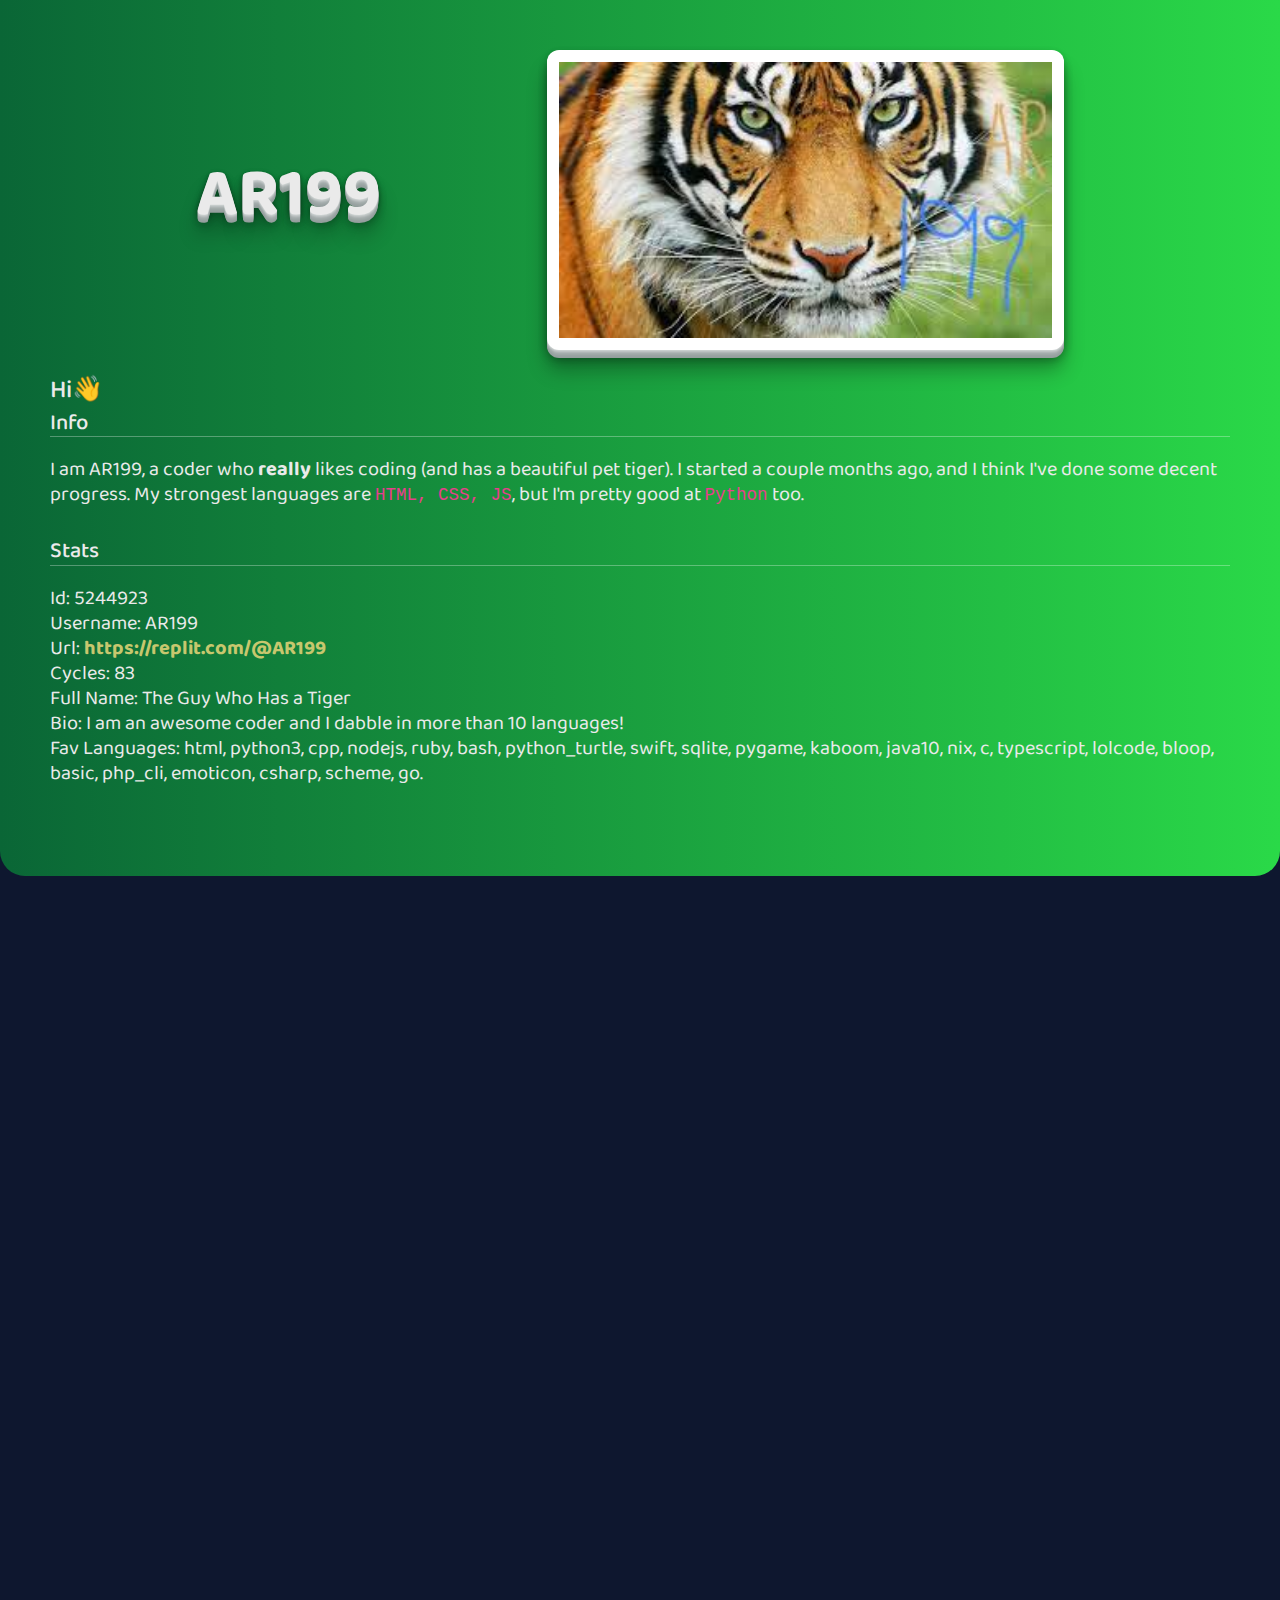
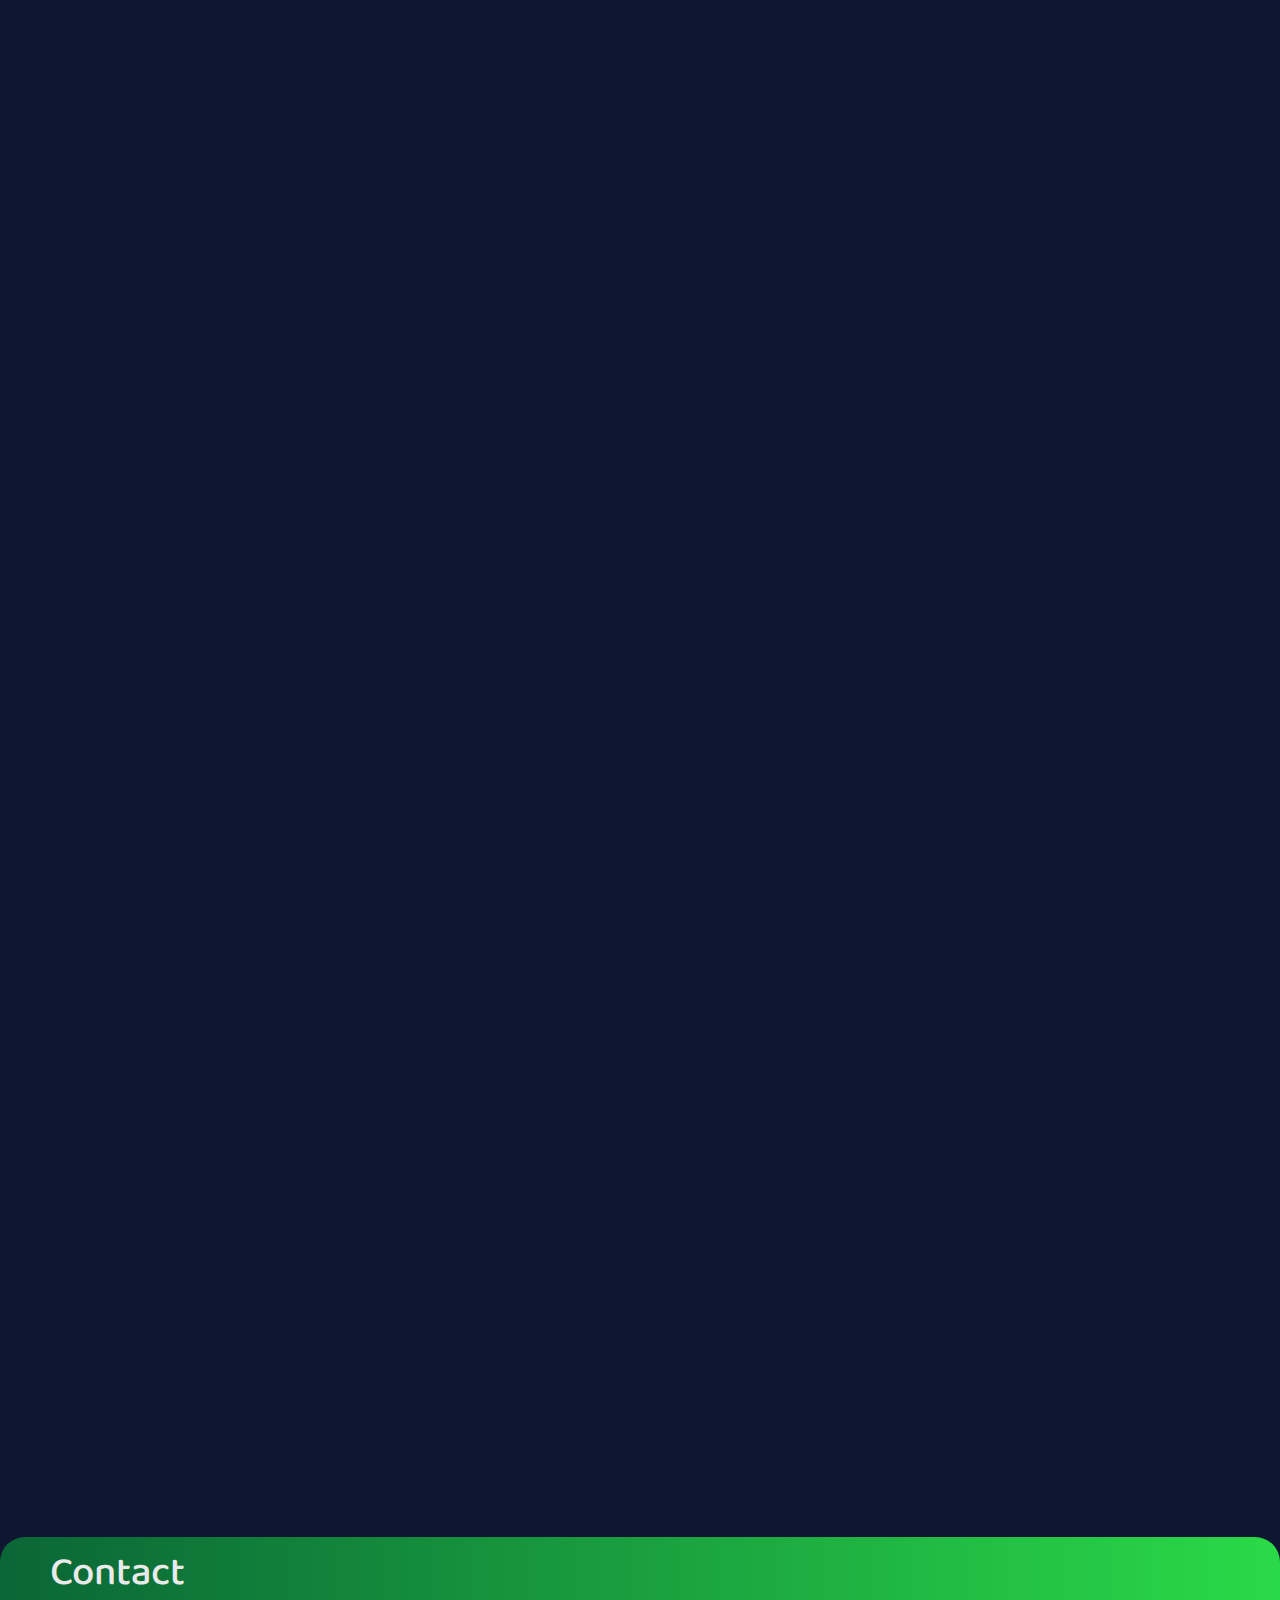
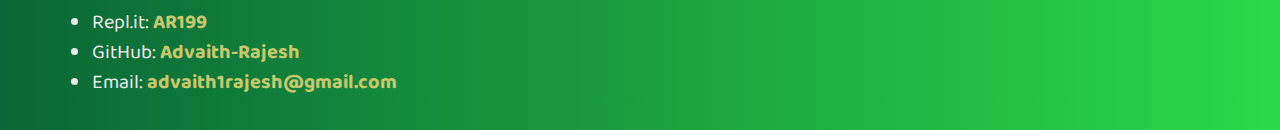
<file: index.html>
<!DOCTYPE html>
<html lang="en-Gb">

<head>
	<meta charset="utf-8">
	<title>AR199</title>
	<meta name="description" content="AR199 - A coder who has a nice pet tiger">
	<meta name="author" content="AR199">
	<meta name="theme-color" content="#0fb40f">
	<meta name="keywords" content="AR199, ar199, AR, 199, ar, 1, 9, 9, person, who, has, a, nice, pet, tiger">
	<meta name="viewport" content="width=device-width, initial-scale=1.0">
  <link href="favicon.ico" rel="icon" />
	 <link href="project-style.css" rel="stylesheet" type="text/css" />
   <link rel="stylesheet" href="https://maxcdn.bootstrapcdn.com/bootstrap/4.5.2/css/bootstrap.min.css">
  <script src="https://ajax.googleapis.com/ajax/libs/jquery/3.5.1/jquery.min.js"></script>
  <script src="https://cdnjs.cloudflare.com/ajax/libs/popper.js/1.16.0/umd/popper.min.js"></script>
  <script src="https://maxcdn.bootstrapcdn.com/bootstrap/4.5.2/js/bootstrap.min.js"></script>
  </head>

<body>
  <style>
    @import url('https://fonts.googleapis.com/css2?family=Baloo+2&display=swap');

:root {
	--color-background-1: #0e172f;
	--color-background-2: #2aae41;
	--color-background-3: #e3e3e3;
	--color-foreground-1: #eaeaea;
	--color-foreground-2: #030303;
	--color-link: #217730;
  --color-link-2: #c7c76e;
	--border-radius-small: 12px;
	--border-radius-medium: 25px;
	--border-radius-large: 75px;
	--spacing-half: 5px;
	--spacing-1: 10px;
	--spacing-2: 26px;
	--spacing-3: 35px;
	--spacing-4: 42px;
	--spacing-5: 50px;
}

* {
	margin: 0;
	padding: 0;
	box-sizing: border-box;
}

body, html {
	background: var(--color-background-1) url("https://replit.com/@AR199/CodingCactus#cactus-background.png") repeat 0 0;
	color: var(--color-foreground-1);
	font-family: 'Baloo 2', sans-serif;
	font-size: 20px;
	overflow-x: hidden;
	scroll-behavior: smooth;
}

h1 {
	text-align: center;
	font-size: calc(30px + 3vw);
    font-weight: bold;
    text-shadow:0 1px 0 hsl(174,5%,80%),
                0 2px 0 hsl(174,5%,75%),
                0 3px 0 hsl(174,5%,70%),
                0 4px 0 hsl(174,5%,66%),
                0 5px 0 hsl(174,5%,64%),
                0 6px 0 hsl(174,5%,62%),
                0 7px 0 hsl(174,5%,61%),
                0 8px 0 hsl(174,5%,60%),
                0 0 5px rgba(0,0,0,.05),
                0 1px 3px rgba(0,0,0,.2),
                0 3px 5px rgba(0,0,0,.2),
                0 5px 10px rgba(0,0,0,.2),
                0 10px 10px rgba(0,0,0,.2),
                0 20px 20px rgba(0,0,0,.3);
}


h3 {
	margin: var(--spacing-half) 0;
	font-size: 25px;
}

h4 {
	font-size: 22px;
	border-bottom: 1px solid rgba(255, 255, 255, 0.3);
}

header p {
    padding: 10px 0;
}

p {
	line-height: 25px;
}

ul {
	margin-left: var(--spacing-4);
}

a {
	color: var(--color-link);
	text-decoration: none;
	font-weight: bold;
}

a:hover {
	text-decoration: underline;
}

header a, footer a{
	color: var(--color-link-2);
}

.links {
	line-break: anywhere;
}

header {
	padding: 30px 50px;
	padding-bottom: 60px; 
	background-color: var(--color-background-2);
	border-bottom-left-radius: var(--border-radius-medium);
	border-bottom-right-radius: var(--border-radius-medium);
	margin-bottom: var(--spacing-3);
    background: linear-gradient(to right, #0A6636, #2AD948);
}

.AR199{
    display: flex;
    align-items: center;
    justify-content: space-evenly;
    flex-wrap: wrap;
}

main div:nth-child(odd) {
	background-color: var(--color-background-3);
	color: var(--color-foreground-2);
	width: 66%;
	border: 3px solid var(--color-background-2);
	border-left: none;
	border-top-right-radius: var(--border-radius-large);
	border-bottom-right-radius: var(--border-radius-large);
	padding: calc(var(--border-radius-large) / 2);
	margin-top: var(--spacing-3);
	margin-bottom: var(--spacing-3);
	opacity: 0.3;
	margin-left: -66%;
	transition: margin-left 1s ease, opacity 2s ease;
}

main div:nth-child(even) {
	text-align: right;
	background-color: var(--color-background-3);
	color: var(--color-foreground-2);
	width: 66%;
	border: 3px solid var(--color-background-2);
	border-right: none;
	border-top-left-radius: var(--border-radius-large);
	border-bottom-left-radius: var(--border-radius-large);
	padding: calc(var(--border-radius-large) / 2);
	opacity: 0.3;
	margin-left: 134%;
	margin-top: var(--spacing-3);
	margin-bottom: var(--spacing-3);
	transition: margin-left 1s ease, opacity 2s ease;
}

main div:nth-child(odd).show {
	opacity: 1;
	margin-left: 0;
}

main div:nth-child(even).show {
	opacity: 1;
	margin-left: 34%;
}

footer {
	padding: calc(var(--border-radius-medium) / 2) 50px;
	background-color: var(--color-background-2);
	border-top-left-radius: var(--border-radius-medium);
	border-top-right-radius: var(--border-radius-medium);
	margin-top: var(--spacing-3);
    background: linear-gradient(to right, #0A6636, #2AD948);
}

img {
    height: 300px;
	max-width: 100%;
	display: block;
	margin: 20px;
	border-radius: var(--border-radius-small);
	padding: var(--border-radius-small);
	background-color: white;
    transition: .2s;
    box-shadow: 0 1px 0 hsl(174,5%,80%),
                0 2px 0 hsl(174,5%,75%),
                0 3px 0 hsl(174,5%,70%),
                0 4px 0 hsl(174,5%,66%),
                0 5px 0 hsl(174,5%,64%),
                0 6px 0 hsl(174,5%,62%),
                0 7px 0 hsl(174,5%,61%),
                0 8px 0 hsl(174,5%,60%),
                0 0 5px rgba(0,0,0,.05),
                0 5px 10px rgba(0,0,0,.2),
                0 10px 10px rgba(0,0,0,.2),
                0 20px 20px rgba(0,0,0,.3);
}

@media only screen and (max-width: 480px) {
	img {height: auto; width: 100% !important; margin: 17px; margin-top: 20px !important; margin-bottom: 20px !important;}
	h1 {font-size: calc(24px + 2vw);}
	a {white-space: normal;}
	header {padding: 10px;}
	footer {padding: 20px}
	main > div {
		padding: var(--spacing-1) !important;
		width: 90% !important;
	}
	main div:nth-child(odd) {margin-left: -90%;}
	main div:nth-child(even) {margin-left: 190%;}
	main div:nth-child(even).show {margin-left: 10%;}
}

body::-webkit-scrollbar {
	width: 5px;
	background: inherit;
}

body::-webkit-scrollbar-track {
	width: 5px;
	background: #FFFFFF;
}

body::-webkit-scrollbar-thumb {
	width: 5px;
	background: rgb(37, 126, 126);
}

::selection {
	background: rgb(165, 201, 191);
}
  </style>
	<header>
		<div class="AR199">
			<h1>AR199</h1>
			<img height="250px" alt="ar199 pic" src="logo.jpeg">
        </div>

		<h3>Hi👋</h3>
		<h4>Info</h4>
		<p>
			I am AR199, a coder who <strong>really</strong> likes coding (and has a beautiful pet tiger). I started a couple months ago, and I think I've done some decent progress. My strongest languages are <code>HTML, CSS, JS</code>, but I'm pretty good at <code>Python</code> too. 
		</p>

		<h4>Stats</h4>
		<div>
      
      <div>
        <h5></h5>
        <p id="first-stats"></p>
      </div>      
      <script src="stats.js"></script>
      

      <script>
        var id = stats.id;
        var username = stats.username;
        var url = stats.url;
        var image = stats.image;
        var cycles = stats.cycles;
        var fullname = stats.fullName;
        var bio = stats.bio;
        // Process all languages and store them under variable languages
        var languages = "";
        for (let i = 0; i < stats.languages.length; i++) {
            if (i < stats.languages.length - 1) {
            languages += stats.languages[i].id + ", ";
            } else {
              languages += stats.languages[i].id + ".";
            }
        }
        document.getElementById("first-stats").innerHTML += `Id: ${id}\n`;
        document.getElementById("first-stats").innerHTML += `<br>Username: ${username}`;
        document.getElementById("first-stats").innerHTML += `<br>Url: <a href=${url} target="_blank">${url}</a>`;
        document.getElementById("first-stats").innerHTML += `<br>Cycles: ${cycles}`
        document.getElementById("first-stats").innerHTML += `<br>Full Name: ${fullname}`
        document.getElementById("first-stats").innerHTML += `<br>Bio: ${bio}`;
        document.getElementById("first-stats").innerHTML += `<br>Fav Languages: ${languages}`
      </script>

      <!--<button type="button" class="btn btn-primary" data-toggle="collapse" data-target="#demo" onClick="toggleSeeData()" id="seeMore">See more</button>-->
      
      <div id="demo" class="collapse">

        <div>
          <h5></h5>
          <p id="more-stats"s</p>  
        </div>

      </div>

		</div>
	</header>

	<main id="projects">
    <div>
			<h2>ravenous</h2>

			<h3>Overview</h3>
			<p>
				Made from a <code>Codecademy</code> tutorial, this is one of my best projects to date! Lets you search for any business and location in the United States using the Yelp API.
			</p>

			<h3>Links</h3>
            <p class="links">Website: <a href="https://ravenous.AR199.repl.co" target="_blank">https://ravenous.AR199.repl.co</a></p>
            <p class="links">Repl.it: <a href="https://repl.it/@AR199/ravenous" target="_blank">https://repl.it/@AR199/ravenous</a></p>
            <p class="links">GitHub: <a href="https://github.com/Advaith-Rajesh/ravenous" target="_blank">https://github.com/Advaith-Rajesh/ravenous</a></p>
		</div>
    <div>
			<h2>jammming</h2>

			<h3>Overview</h3>
			<p>
				This is a project that uses the Spotify API to retrieve music tracks and playlists, and allows the user to save the songs to their Spotify account! This is one of my better projects.
			</p>

			<h3>Links</h3>
            <p class="links">Website: <a href="" target="_blank">https://jammming.AR199.repl.co</a></p>
            <p class="links">Repl.it: <a href="https://repl.it/@AR199/jammming" target="_blank">https://repl.it/@AR199/jammming</a></p>
            <p class="links">GitHub: <a href="https://github.com/Advaith-Rajesh/jammming" target="_blank">https://github.com/Advaith-Rajesh/jammming</a></p>
		</div>
		<div>
			<h2>PythIDE</h2>

			<h3>Overview</h3>
			<p>
				I wanted a way to be a able to use Python on the console, so I created PythIDE. Now you don't have to go all the way to <a href="https://www.repl.new/py" target="_blank">https://www.repl.new/py</a> and create a Python repl.
			</p>

			<h3>Links</h3>
			<p class="links">Repl.it: <a href="https://replit.com/@AR199/PythIDE?v=1" target="_blank">https://replit.com/@AR199/PythIDE</a></p>
			<p class="links">GitHub: <a href="https://github.com/Advaith-Rajesh/PythIDE" target="_blank">https://github.com/Advaith-Rajesh/PythIDE</a></p>
		</div>

		<div>
			<h2>Snake Game</h2>

			<h3>Overview</h3>
			<p>
				One day, I was extremely bored. I was trying to think of a coding project to make, but I couldn't think of anything. Then inspiration struck! A snake game. That is what this project is. Hope you have fun playing with it!
			</p>

			<h3>Links</h3>
      <p class="links">Website: <a href="https://snake-game.ar199.repl.co/" target="_blank">https://snake-game.ar199.repl.co</a></p>
			<p class="links">Repl.it: <a href="https://repl.it/@AR199/Snake-Game" target="_blank">https://repl.it/@AR199/Snake-Game</a></p>
			<p class="links">GitHub: <a href="https://github.com/Advaith-Rajesh/Snake-Game" target="_blank">https://github.com/Advaith-Rajesh/Snake-Game</a></p>
		</div>

		<div>
			<h2>Random Password Generator</h2>

			<h3>Overview</h3>
			<p>
				Created when I was bored of having to think of a new password for every website I signed up for. You can copy the current generated password, or generate a new password.
			</p>

			<h3>Links</h3>
			<p class="links">Website: <a href="https://random-password-generator.ar199.repl.co">https://random-password-generator.ar199.repl.co</a></p>
			<p class="links">Repl.it: <a href="https://replit.com/@AR199/random-password-generator?v=1">https://replit.com/@AR199/random-password-generator</a></p>
			<p class="links">GitHub: <a href="https://github.com/Advaith-Rajesh/Random-Password-Generator">https://github.com/Advaith-Rajesh/Random-Password-Generator</a></p>
		</div>

		

	
            
	</main>

	<footer>
		<h2>Contact</h2>
		<ul>
			<li>Repl.it: <a href="https://repl.it/@AR199">AR199</a></li>
			<li>GitHub: <a href="https://github.com/Advaith-Rajesh">Advaith-Rajesh</a></li>
			<li>Email: <a href="https://www.mailto:advaith1rajesh@gmail.com" target="_blank">advaith1rajesh@gmail.com</a></li>
		</ul>
	</footer>

    <script src="project-style.js"></script>
    <script src="stats.js"></script>
</body>
</html>
</file>
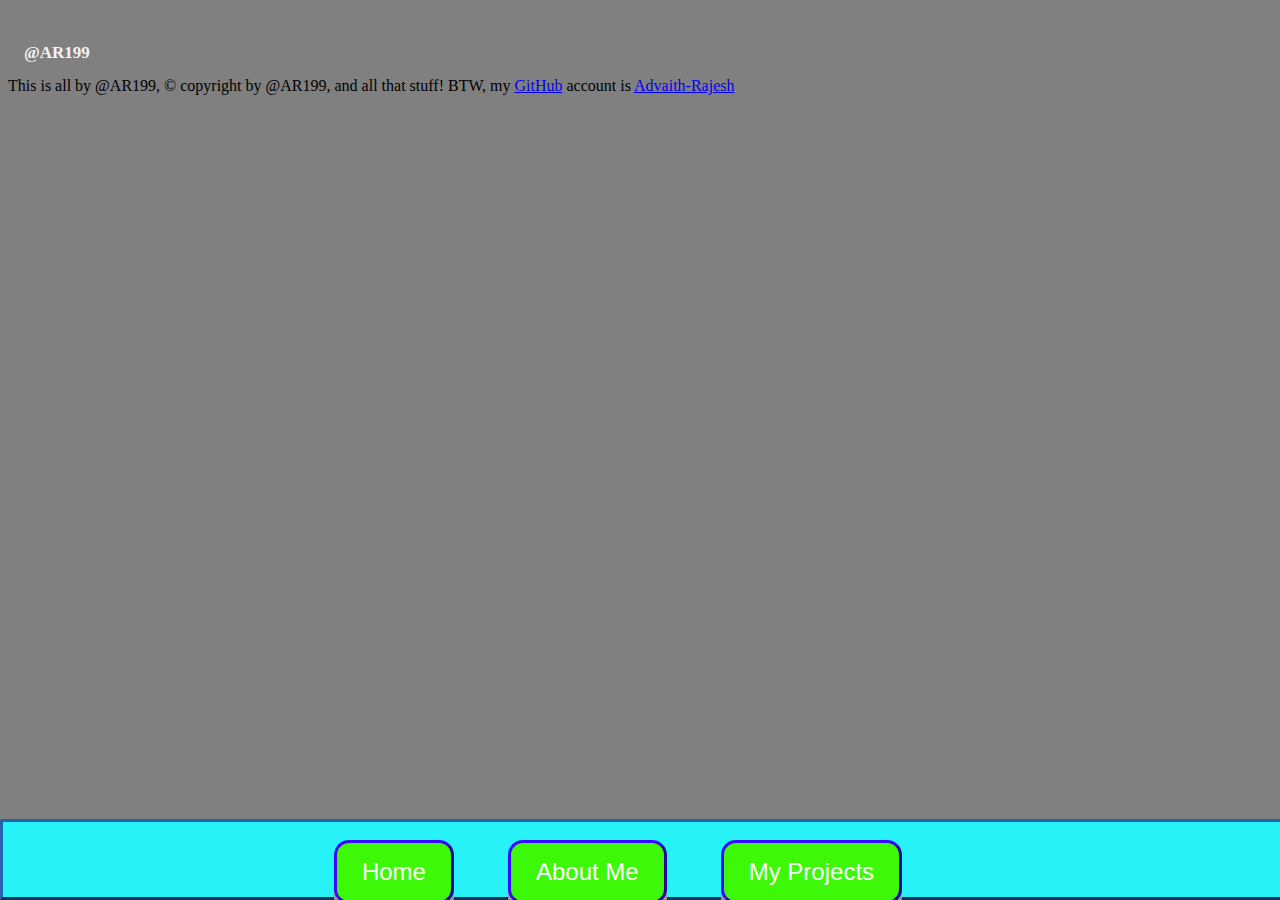
<file: oldSite/about.html>
<!DOCTYPE html>
    <html>
      <head>
        <meta charset="utf-8">
        <meta name="viewport" content="width=device-width">
        <title>AR199</title>
        <link href="style.css" rel="stylesheet" type="text/css" />
      </head>
			<body>
				<nav id="nav">
				<div>
					<h1 style="cursor: pointer; margin-bottom: 0px; text-decoration: dotted;"><a href="https://replit.com/@AR199" target="_blank">@AR199</a></h1>
				</div>
				
				</nav>
				<article>
					This is all by @AR199, &copy; copyright by @AR199, and all that stuff! BTW, my <a href="https://github.com" target="_blank">GitHub</a> account is <a href="https://github.com/Advaith-Rajesh" target="_blank">Advaith-Rajesh</a>
				</article>	
<!--
	<!--	<div class="projects" id="projects">--><!--
    <div style="background-color:red;">

      <center class="projectHeader">My Projects</center>
      <ul>
				<!--Project 1: Python IDE--><!--
        <a href="https://replit.com/@AR199/Simple-Python-IDE#main.py" target="_blank" class="projectName">A Python IDE
				<img src="IDE.png"></a>
				<p>
					This is a simple Python IDE, which stands for Python Integrated Development Environment. This is still a work in progress (a lot of work in progress), but it's turning out to be awesome!
				</p>				
<div class="PhaserJS-Projects" id="PhaserJS Projects"> 
	<div class="header">
		Following Projects Created Using <a id="phaserjsintro"href="https://phaser.io" target="_blank">Phaser.JS</a>!
	</div>
	</div>
				<!-- Project 2: Electric Mouse --><!--
				<a href="https://electric-mouse.ar199.repl.co/"	target="_blank" class="projectName">Electric Mouse<img src="electricMouse.png"></a>

				<p>
					This is a fun game in which you are the hero <strong>Electric Mouse</strong> and you face against a sinister villain. You must kill all your villains. This was created with <i><a href="https://phaser.io" target="_blank">Phaser.js</a></i>	
				</p>	

				<!-- Project 3: Treasure Hunter --><!--
				<a href="https://treasure-hunter.ar199.repl.co/"	target="_blank" class="projectName">Treasure Hunter<img src="treasureHunter.png"></a>

				<p>
					This is another fun game in which you need to find the treasure before the computer does.	
				</p>	

				<!-- Project 4: Cube Matcher -->
<!--
				<a href="https://cube-matcher.ar199.repl.co/"	target="_blank" class="projectName">Treasure Hunter<img src="cubeMatcher.png"></a>

				<p>
					This is yet another fun game where you have to match all the cubes and get all the cubes before the times runs out (1 minute)
				</p>	


			<!-- Project 5: Business Outfitted Bob -->
<!--
				<a href="https://business-outfitted-bob.ar199.repl.co/"	target="_blank" class="projectName">Business Outfitted Bob<img src="businessOutfittedBob.png"></a>

				<p>
					This is <strong><i>ANOTHER</i></strong> fun game (sorry for so many fun games) where you must get the money but not the office bins, and if you hit an edge, you will DIE.
				</p>	

			
	<div class="aframe" id="aframe">
		<div class="header">
			Following Project Created Using <a href="https://aframe.io/" target="_blank" id="aframelink">Aframe</a>!
		</div>
			<!-- Project 6: Aframe -->
<!--
				<a href="https://aframe-vr-1.ar199.repl.co/"	target="_blank" class="projectName">AR VR<img src="Aframe.png"></a>

				<p>
					This is a very simple AR 3D thing. Disclaimer: I did not make this.
				</p>
	</div>

			<!-- Project 7: Number Guessing Game -->
<!--
				<a href="https://number-guesser-super-cool-game.ar199.repl.co/"	target="_blank" class="projectName">Number Guesser<img src="numberguesser.png"></a>

				<p>
					This is a fun number guessing game where there is a random number between 1 and 10, and you guess a number and the computer guesses a number.
				</p>
<div class="cpp" id="cpp">
	<div class="header">
		Project Created Using C++!  
	</div>
	<!-- Project 8: Harry Potter Sorting Hat Quiz -->
<!--
				<a href="https://replit.com/@AR199/Hogwarts-Sorting-Hatcpp#main.cpp"	target="_blank" class="projectName">Harry Potter Sorting Hat Quiz<img src="sortinHatQuiz.png"></a>

				<p>
					This is a sorting hat quiz I created using C++. Hope you like it!
				</p>
</div>
</div>
-->

				<div class="footer">
      <br>
      <button id="b" class="button" onclick="document.location = 'index.html'">Home</button>
    
      <button id="b1" class="button" onclick="document.location = 'about.html'">About Me</button>
    
      <button id="b2" class="button" onclick="document.location = 'projects.html'">My Projects</button>
      <br>

      <button id="b3" class="button" onclick="document.location = 'contact.html'">Contact Me</button>
      </div>
			</body>
		</html>
</file>
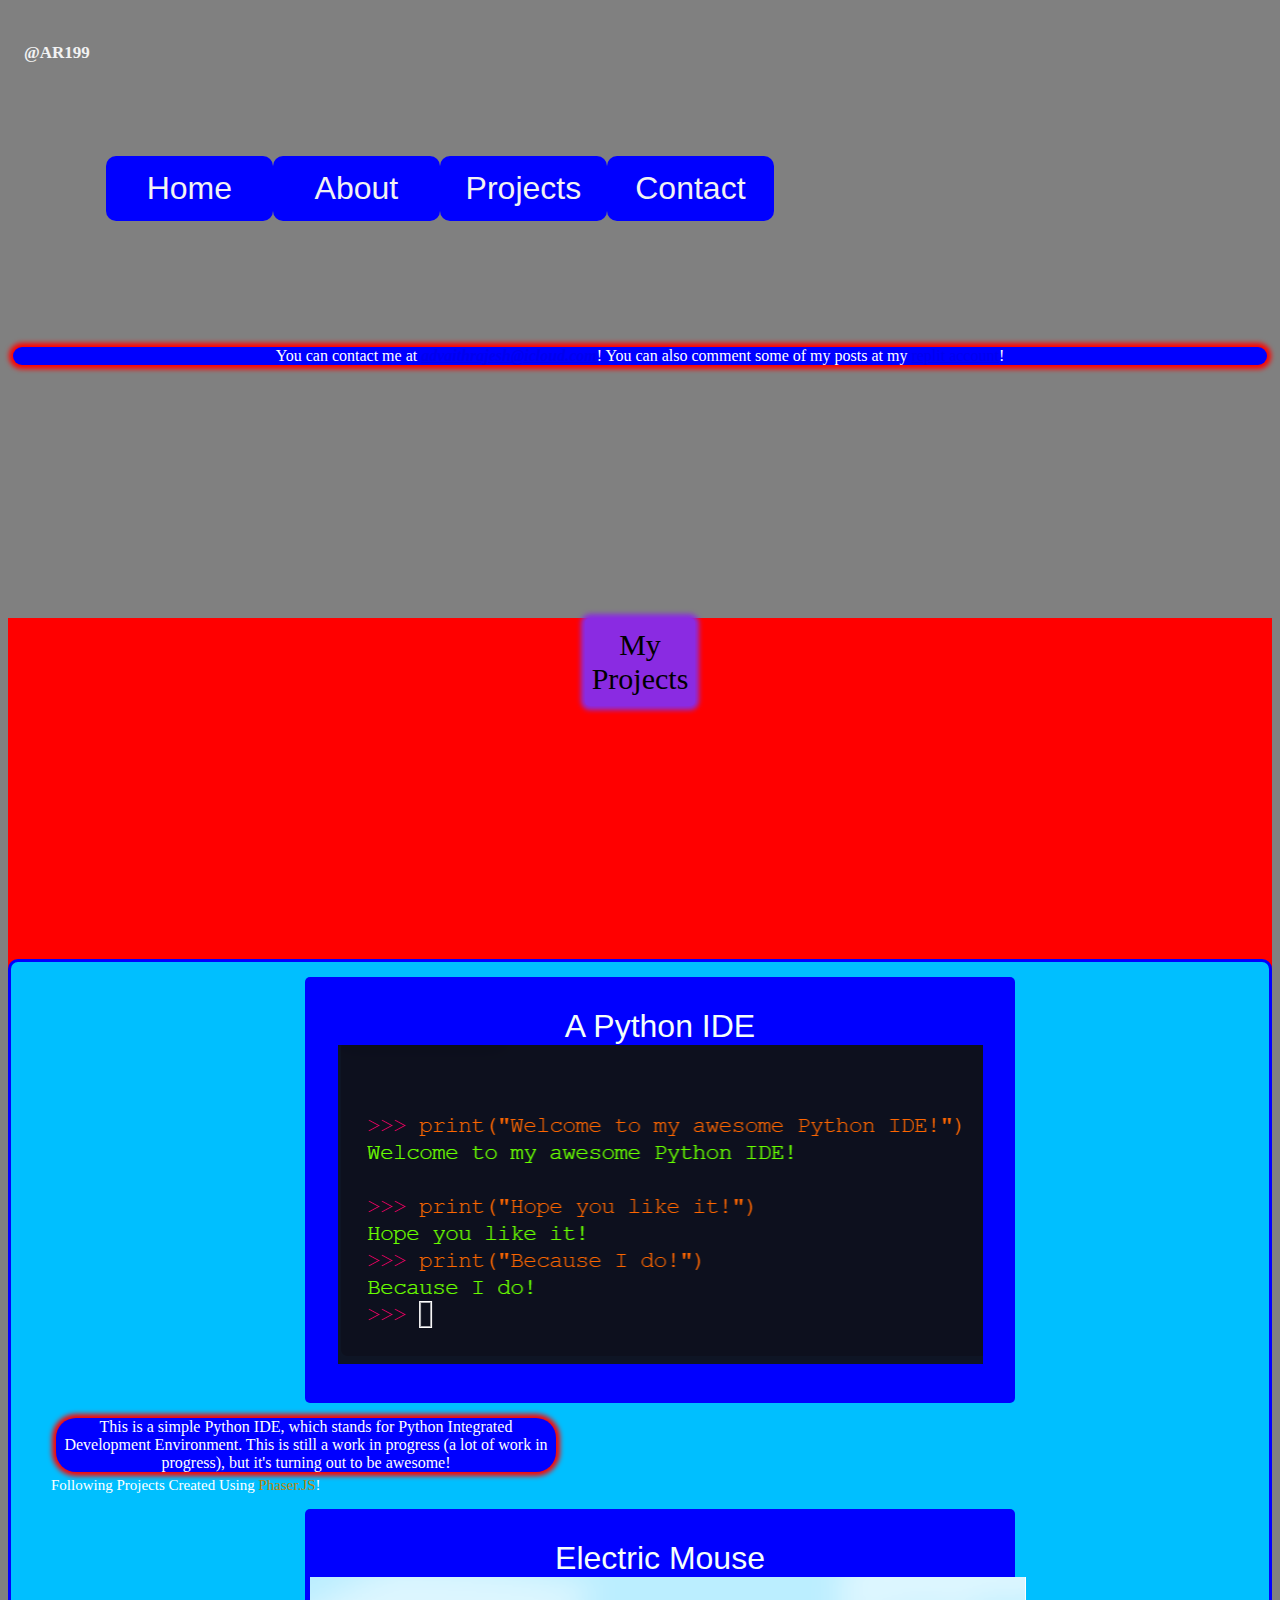
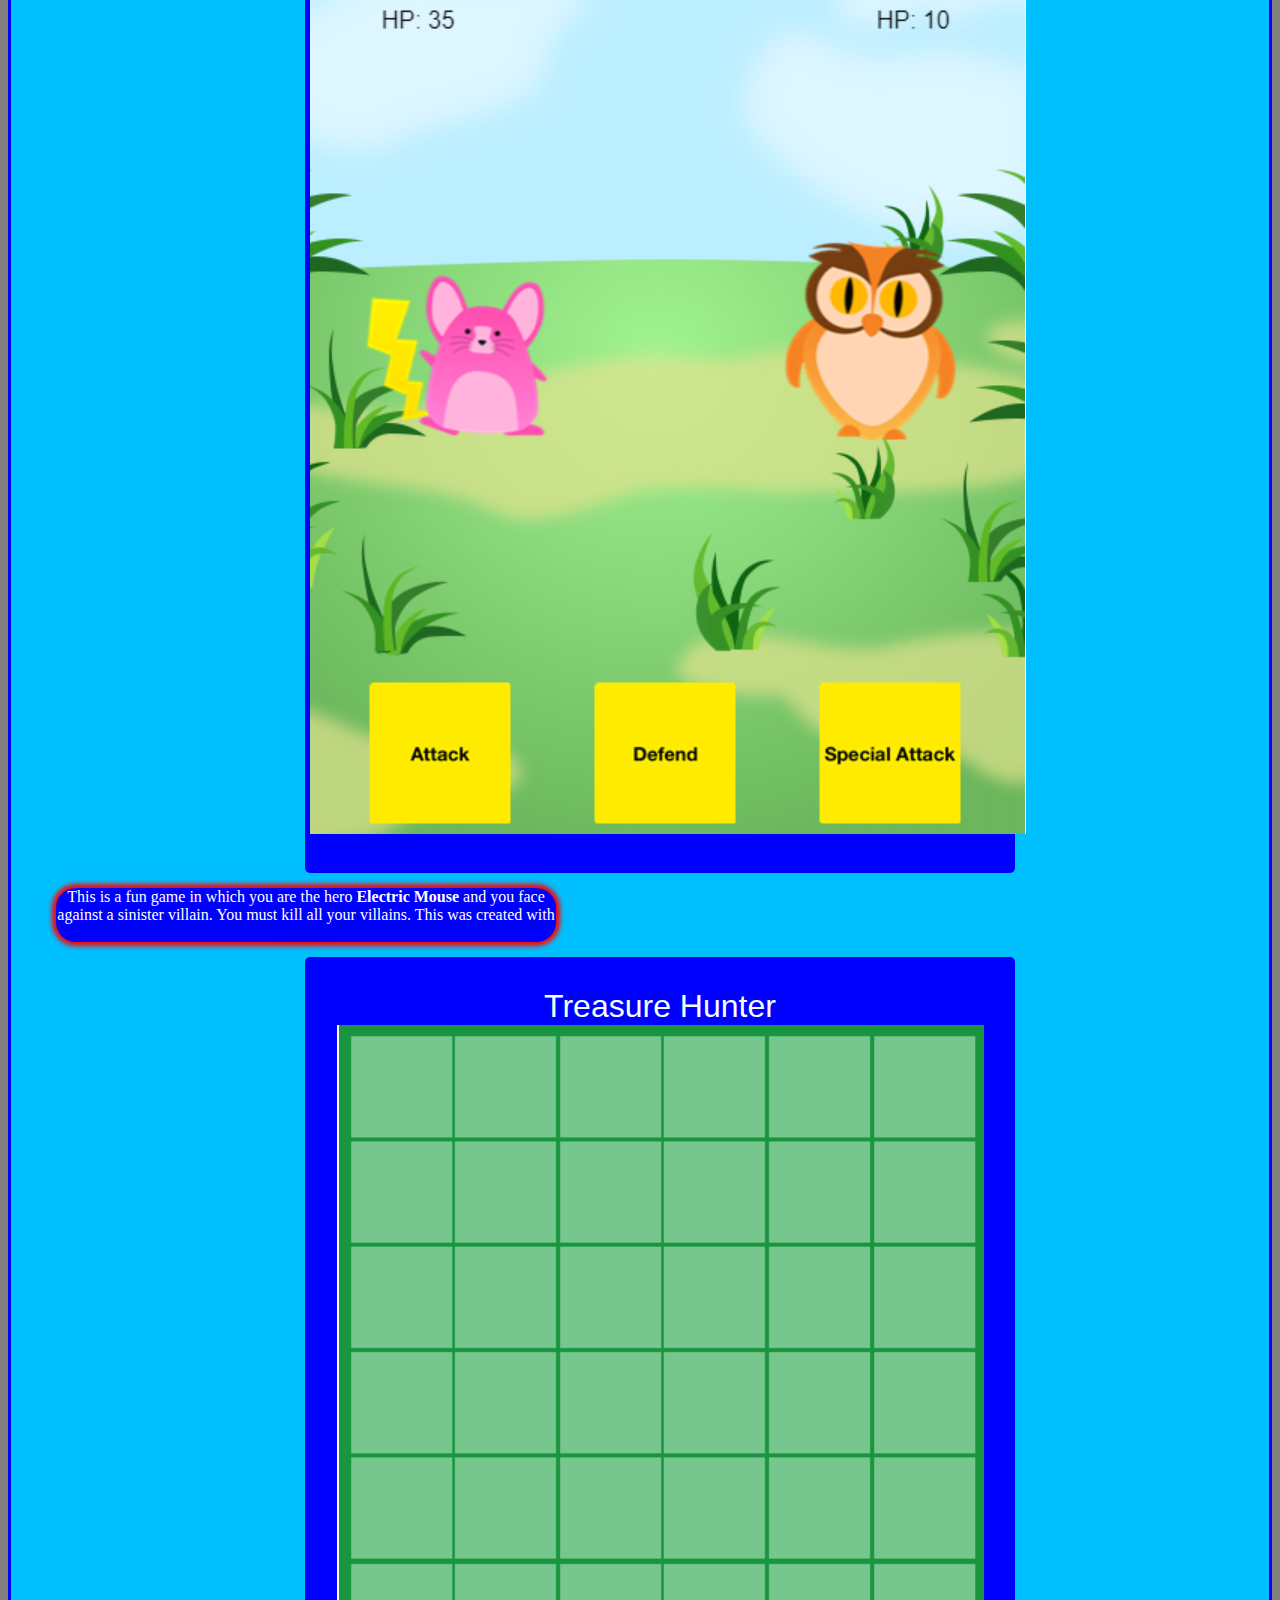
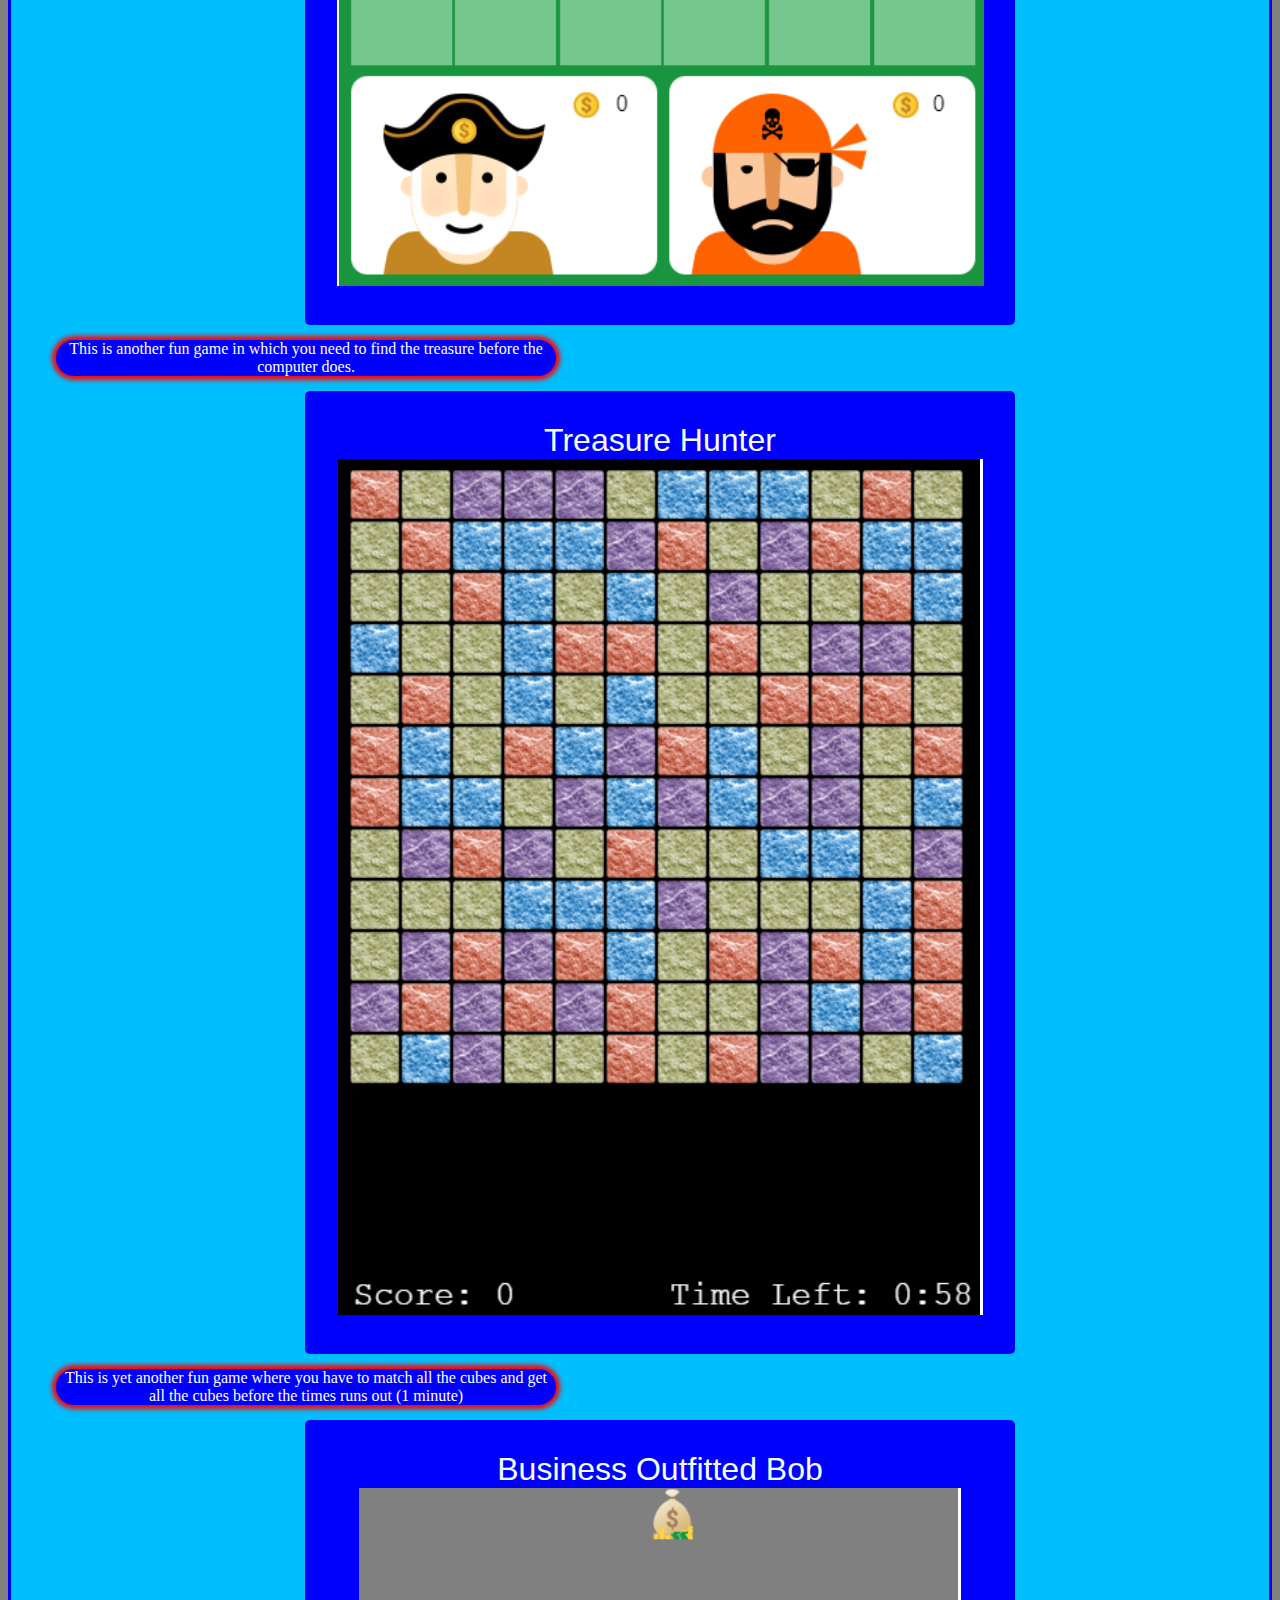
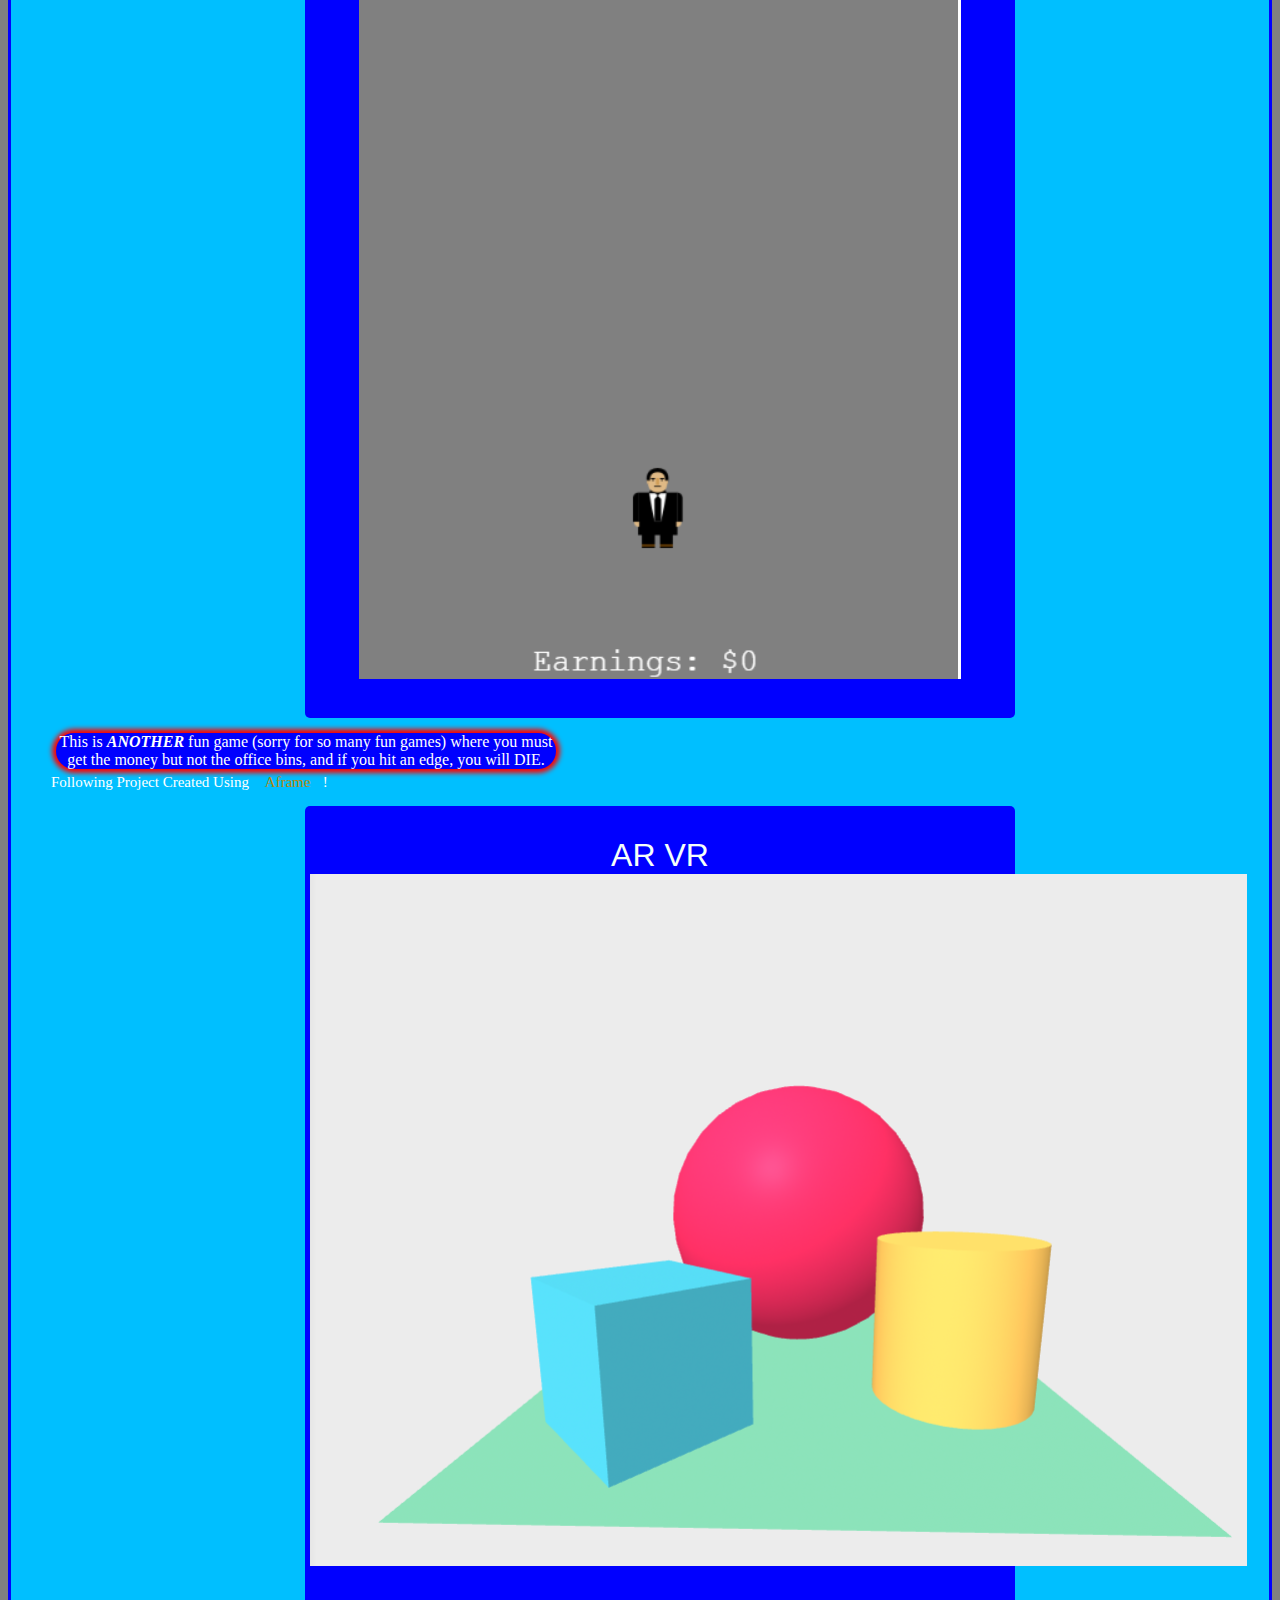
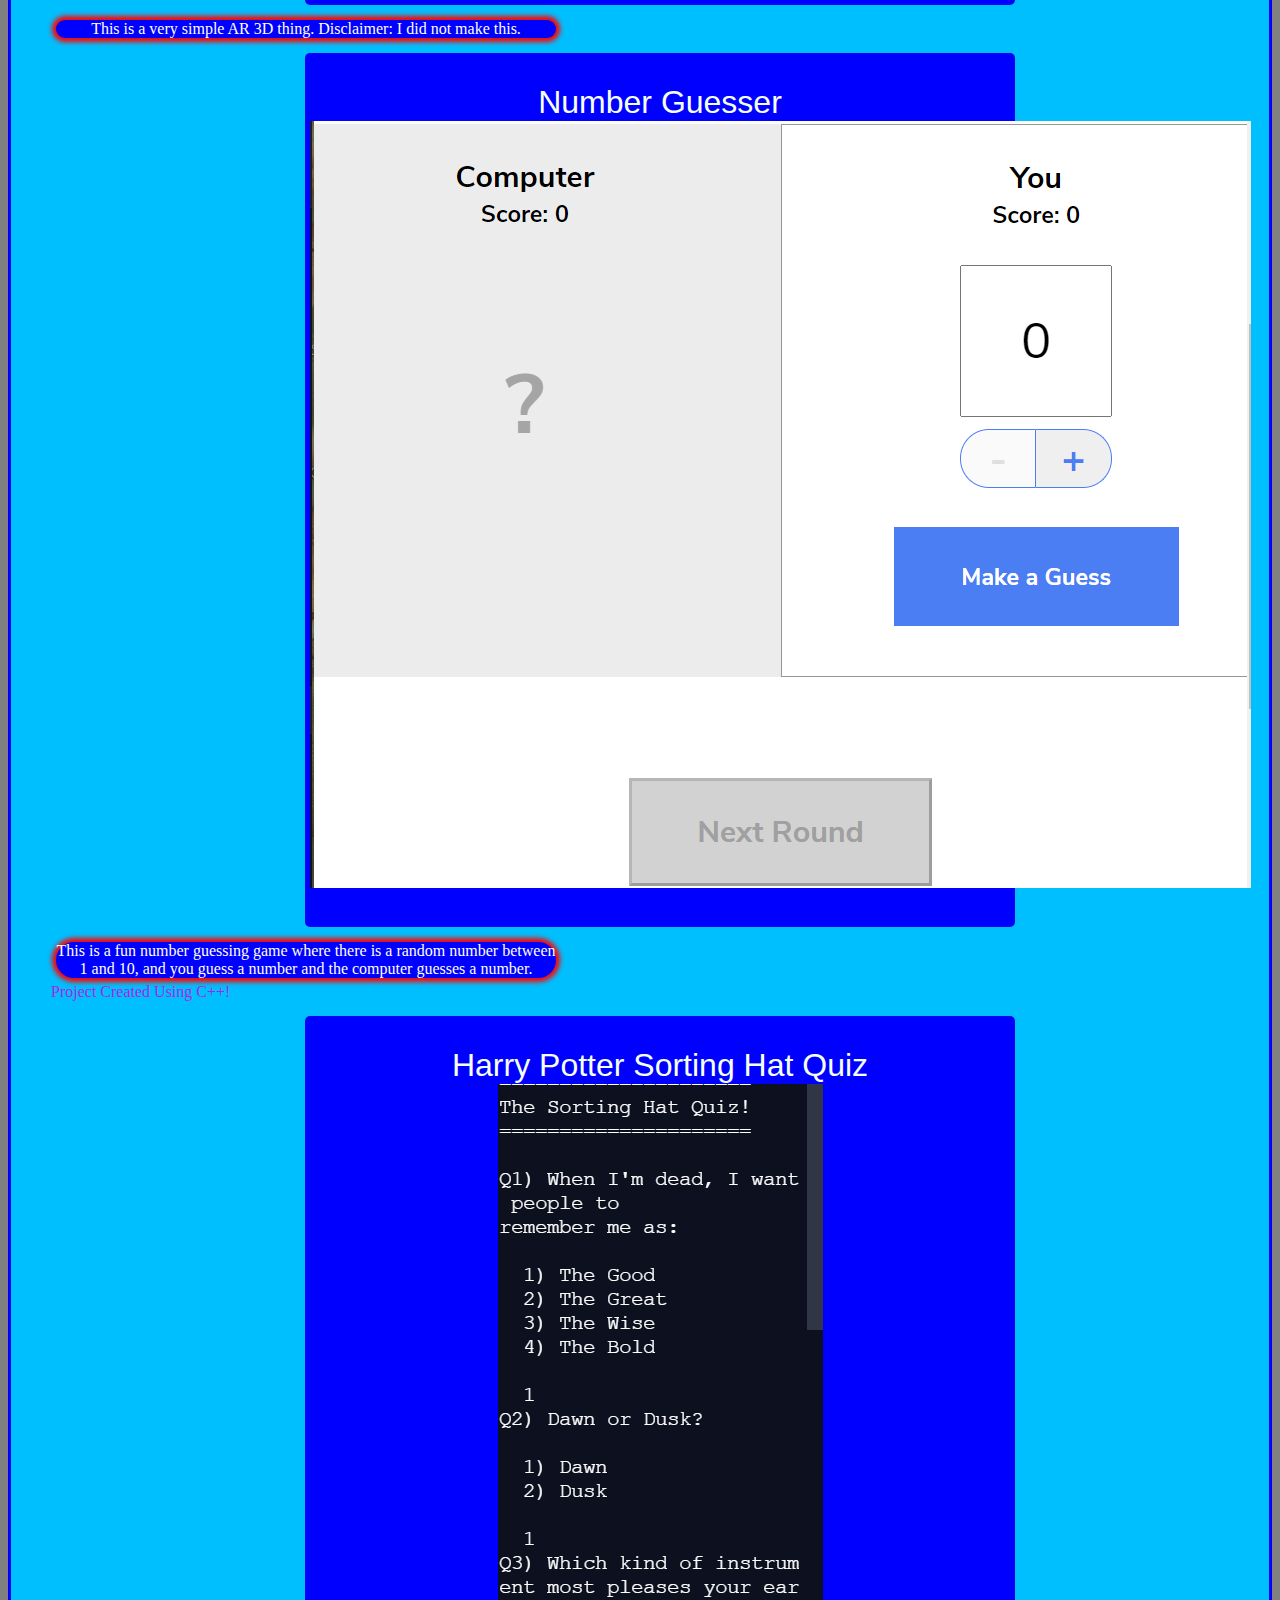
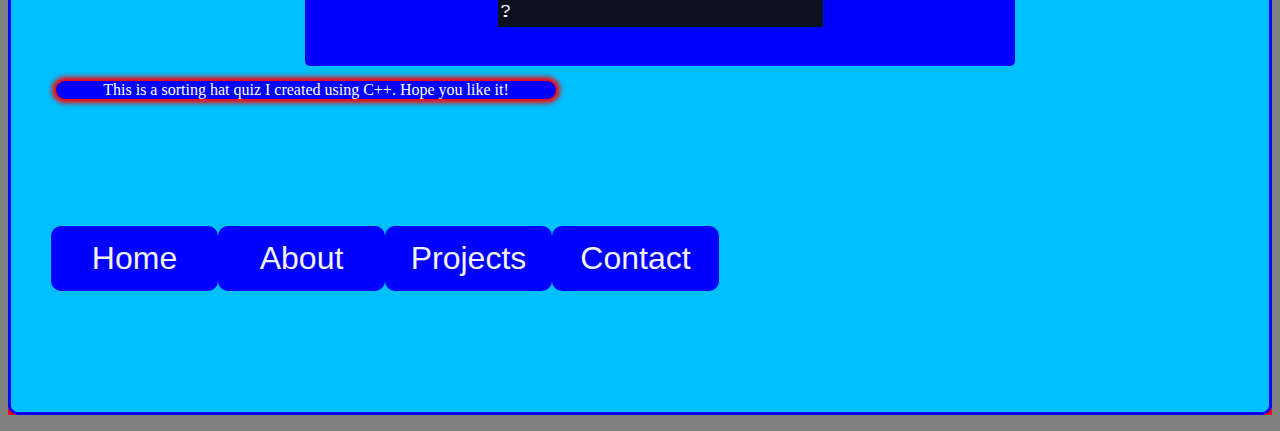
<file: oldSite/contact.html>
<!DOCTYPE html>
    <html>
      <head>
        <meta charset="utf-8">
        <meta name="viewport" content="width=device-width">
        <title>AR199</title>
        <link href="style.css" rel="stylesheet" type="text/css" />
      </head>
			<body>
				<nav id="nav">
				<div>
					<h1 style="cursor: pointer; margin-bottom: 0px; text-decoration: dotted;"><a href="https://replit.com/@AR199" target="_blank">@AR199</a></h1>
				</div>
				<div style="text-align:center">
				<span><a target="_self" href="index.html#home" title="Home">Home</a></span>
				<span><a target="_self" href="about.html" title="About This Website">About</a></span>
				<span><a target="_self" href="projects.html" title="My Projects!">Projects</a></span>
				<span><a target="_self" href="contact.html" title="Contact Me!">Contact</a></span>
			</div>
				</nav>
        <div id="contact">
				<p style="margin-top:0; margin-bottom:0">
					You can contact me at <strong><i><a href="mailto:advaithrajesh@icloud.com">advaithrajesh@icloud.com</a></i></strong>!
					You can also comment some of my posts at my <a href="https://replit.com/@AR199">replit account</a>!
				</p>
        </div>	
	<!--	<div class="projects" id="projects">-->
    <div style="background-color:red;">

      <center class="projectHeader">My Projects</center>
      <ul>
				<!--Project 1: Python IDE-->
        <a href="https://replit.com/@AR199/Simple-Python-IDE#main.py" target="_blank" class="projectName">A Python IDE
				<img src="IDE.png"></a>
				<p>
					This is a simple Python IDE, which stands for Python Integrated Development Environment. This is still a work in progress (a lot of work in progress), but it's turning out to be awesome!
				</p>				
<div class="PhaserJS-Projects" id="PhaserJS Projects"> 
	<div class="header">
		Following Projects Created Using <a id="phaserjsintro"href="https://phaser.io" target="_blank">Phaser.JS</a>!
	</div>
	</div>
				<!-- Project 2: Electric Mouse -->
				<a href="https://electric-mouse.ar199.repl.co/"	target="_blank" class="projectName">Electric Mouse<img src="electricMouse.png"></a>

				<p>
					This is a fun game in which you are the hero <strong>Electric Mouse</strong> and you face against a sinister villain. You must kill all your villains. This was created with <i><a href="https://phaser.io" target="_blank">Phaser.js</a></i>	
				</p>	

				<!-- Project 3: Treasure Hunter -->
				<a href="https://treasure-hunter.ar199.repl.co/"	target="_blank" class="projectName">Treasure Hunter<img src="treasureHunter.png"></a>

				<p>
					This is another fun game in which you need to find the treasure before the computer does.	
				</p>	

				<!-- Project 4: Cube Matcher -->

				<a href="https://cube-matcher.ar199.repl.co/"	target="_blank" class="projectName">Treasure Hunter<img src="cubeMatcher.png"></a>

				<p>
					This is yet another fun game where you have to match all the cubes and get all the cubes before the times runs out (1 minute)
				</p>	


			<!-- Project 5: Business Outfitted Bob -->

				<a href="https://business-outfitted-bob.ar199.repl.co/"	target="_blank" class="projectName">Business Outfitted Bob<img src="businessOutfittedBob.png"></a>

				<p>
					This is <strong><i>ANOTHER</i></strong> fun game (sorry for so many fun games) where you must get the money but not the office bins, and if you hit an edge, you will DIE.
				</p>	

			
	<div class="aframe" id="aframe">
		<div class="header">
			Following Project Created Using <a href="https://aframe.io/" target="_blank" id="aframelink">Aframe</a>!
		</div>
			<!-- Project 6: Aframe -->

				<a href="https://aframe-vr-1.ar199.repl.co/"	target="_blank" class="projectName">AR VR<img src="Aframe.png"></a>

				<p>
					This is a very simple AR 3D thing. Disclaimer: I did not make this.
				</p>
	</div>

			<!-- Project 7: Number Guessing Game -->

				<a href="https://number-guesser-super-cool-game.ar199.repl.co/"	target="_blank" class="projectName">Number Guesser<img src="numberguesser.png"></a>

				<p>
					This is a fun number guessing game where there is a random number between 1 and 10, and you guess a number and the computer guesses a number.
				</p>
<div class="cpp" id="cpp">
	<div class="header">
		Project Created Using C++!  
	</div>
	<!-- Project 8: Harry Potter Sorting Hat Quiz -->

				<a href="https://replit.com/@AR199/Hogwarts-Sorting-Hatcpp#main.cpp"	target="_blank" class="projectName">Harry Potter Sorting Hat Quiz<img src="sortinHatQuiz.png"></a>

				<p>
					This is a sorting hat quiz I created using C++. Hope you like it!
				</p>
</div>
<nav id="nav">
				<div>
				<span><a target="_self" href="index.html#home" title="Home">Home</a></span>
				<span><a target="_self" href="about.html" title="About This Website">About</a></span>
				<span><a target="_self" href="projects.html" title="My Projects!">Projects</a></span>
				<span><a target="_self" href="contact.html" title="Contact Me!">Contact</a></span>
			</div>
				</nav>
			</body>
		</html>
</file>
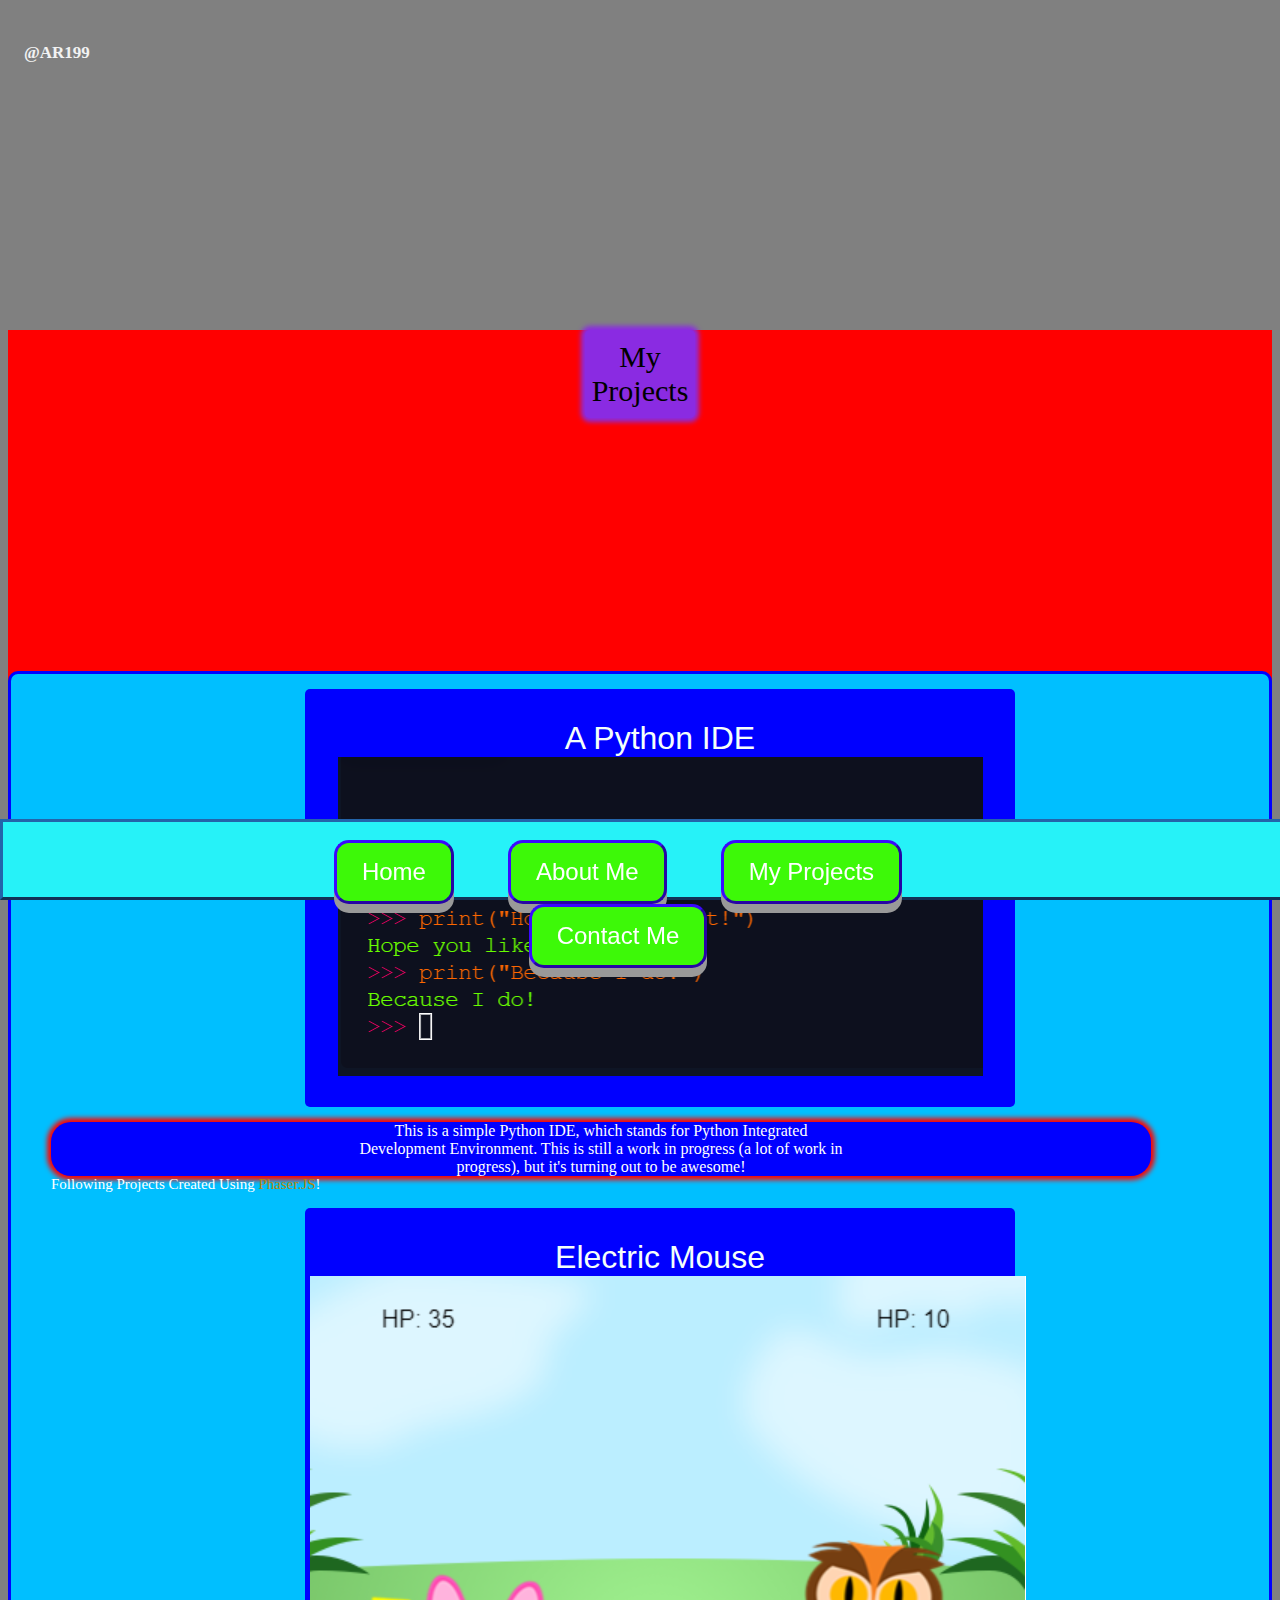
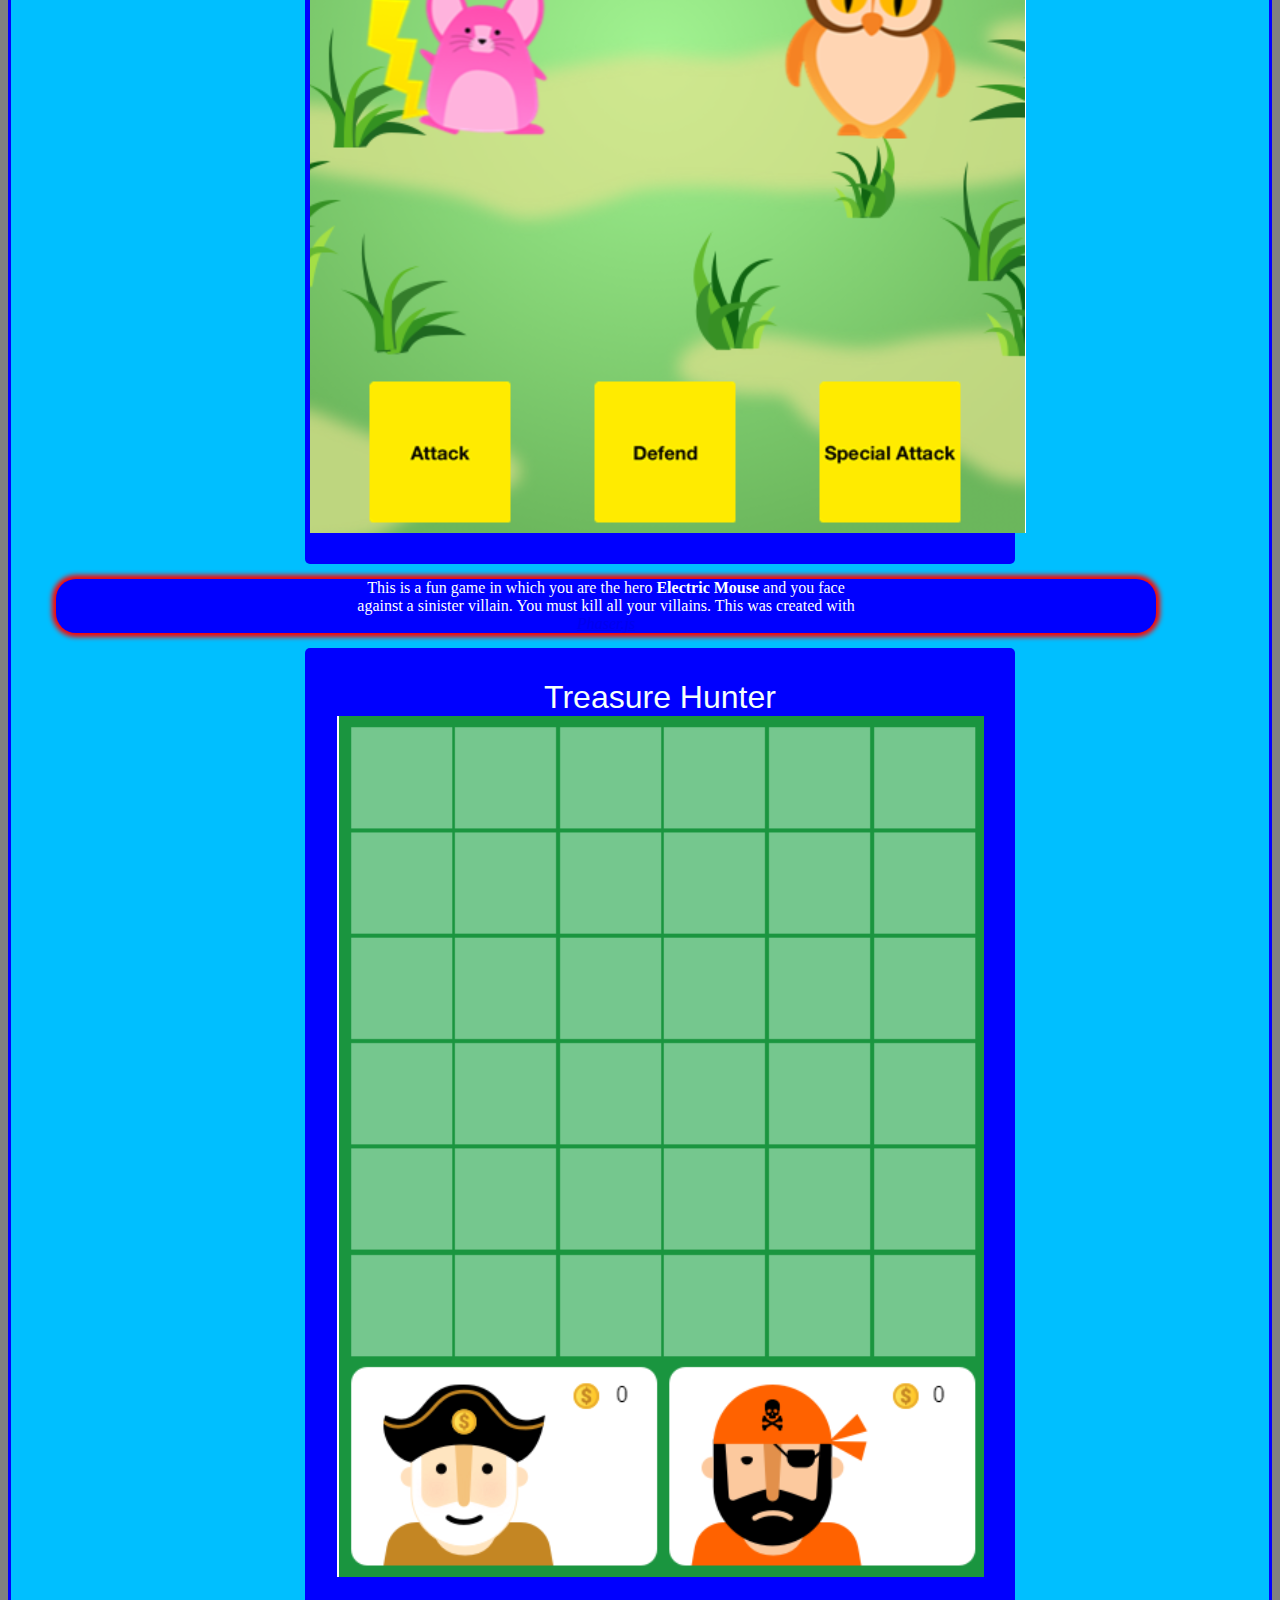
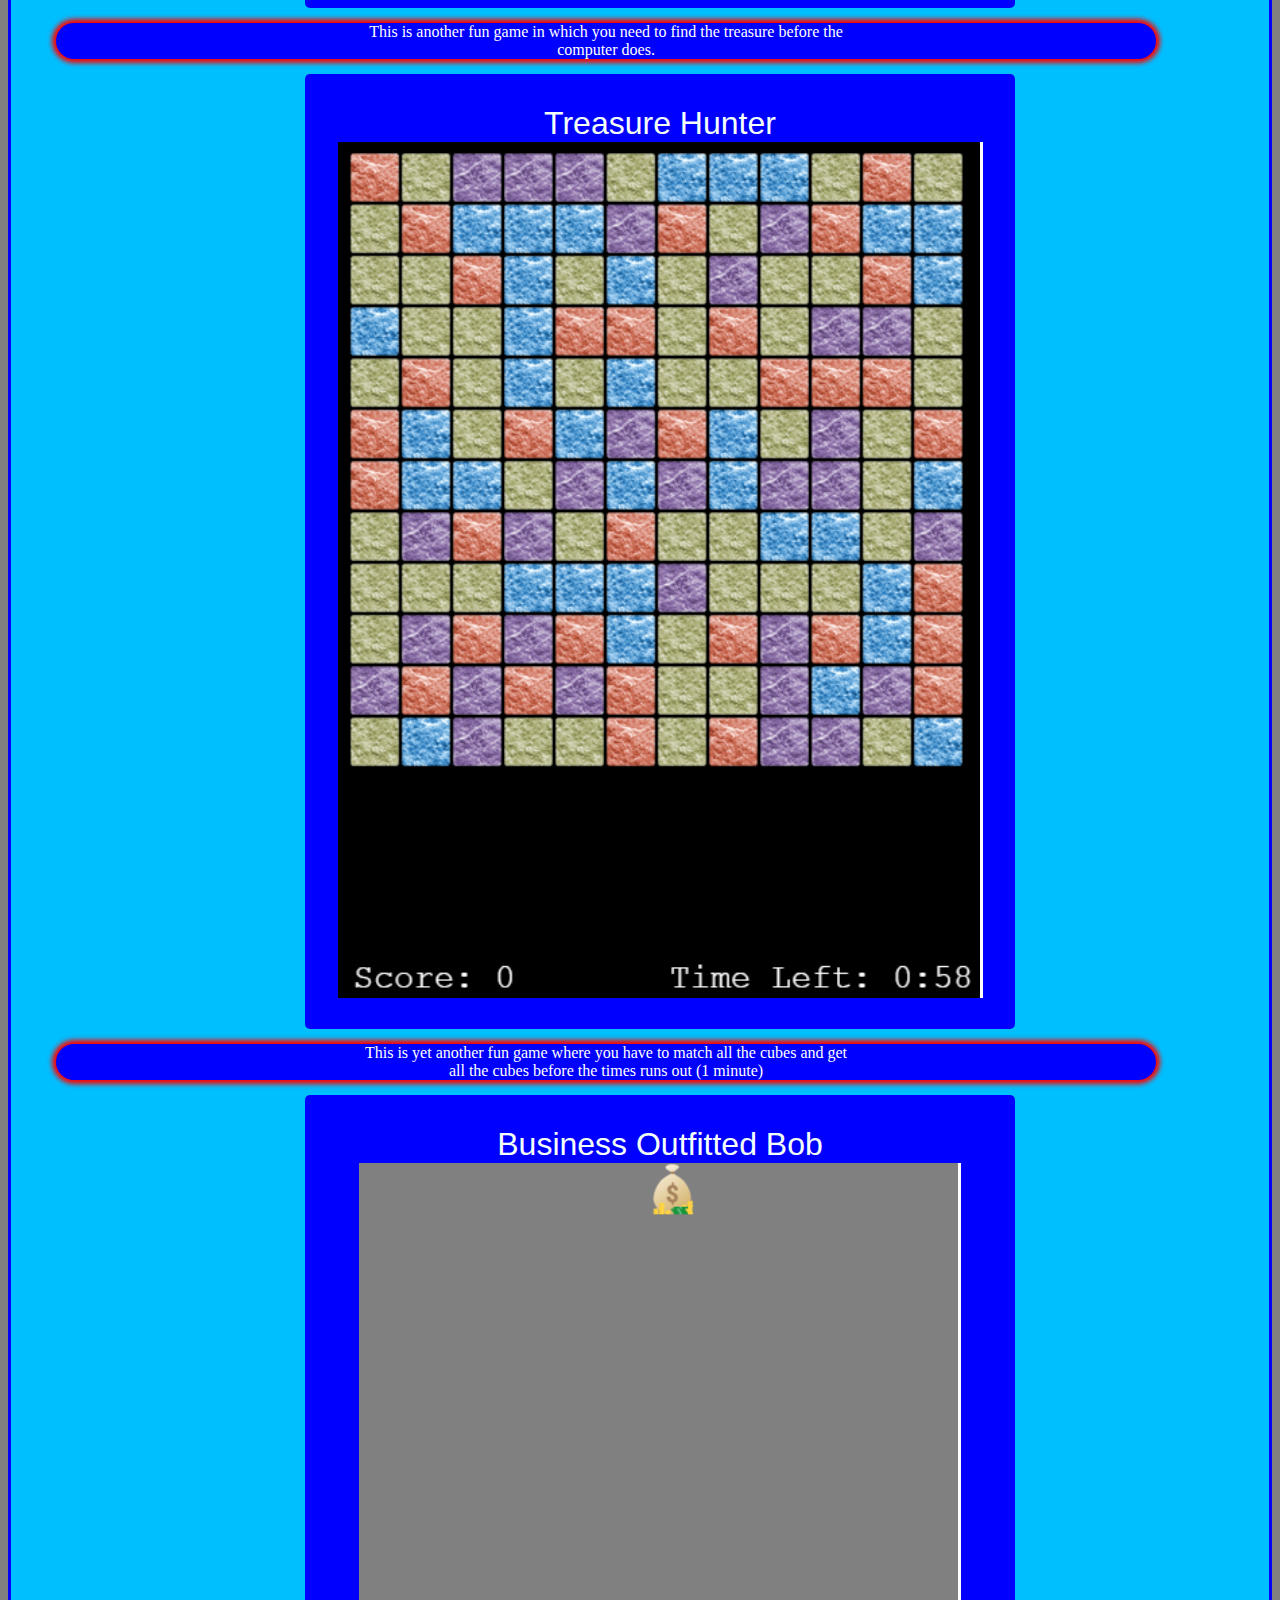
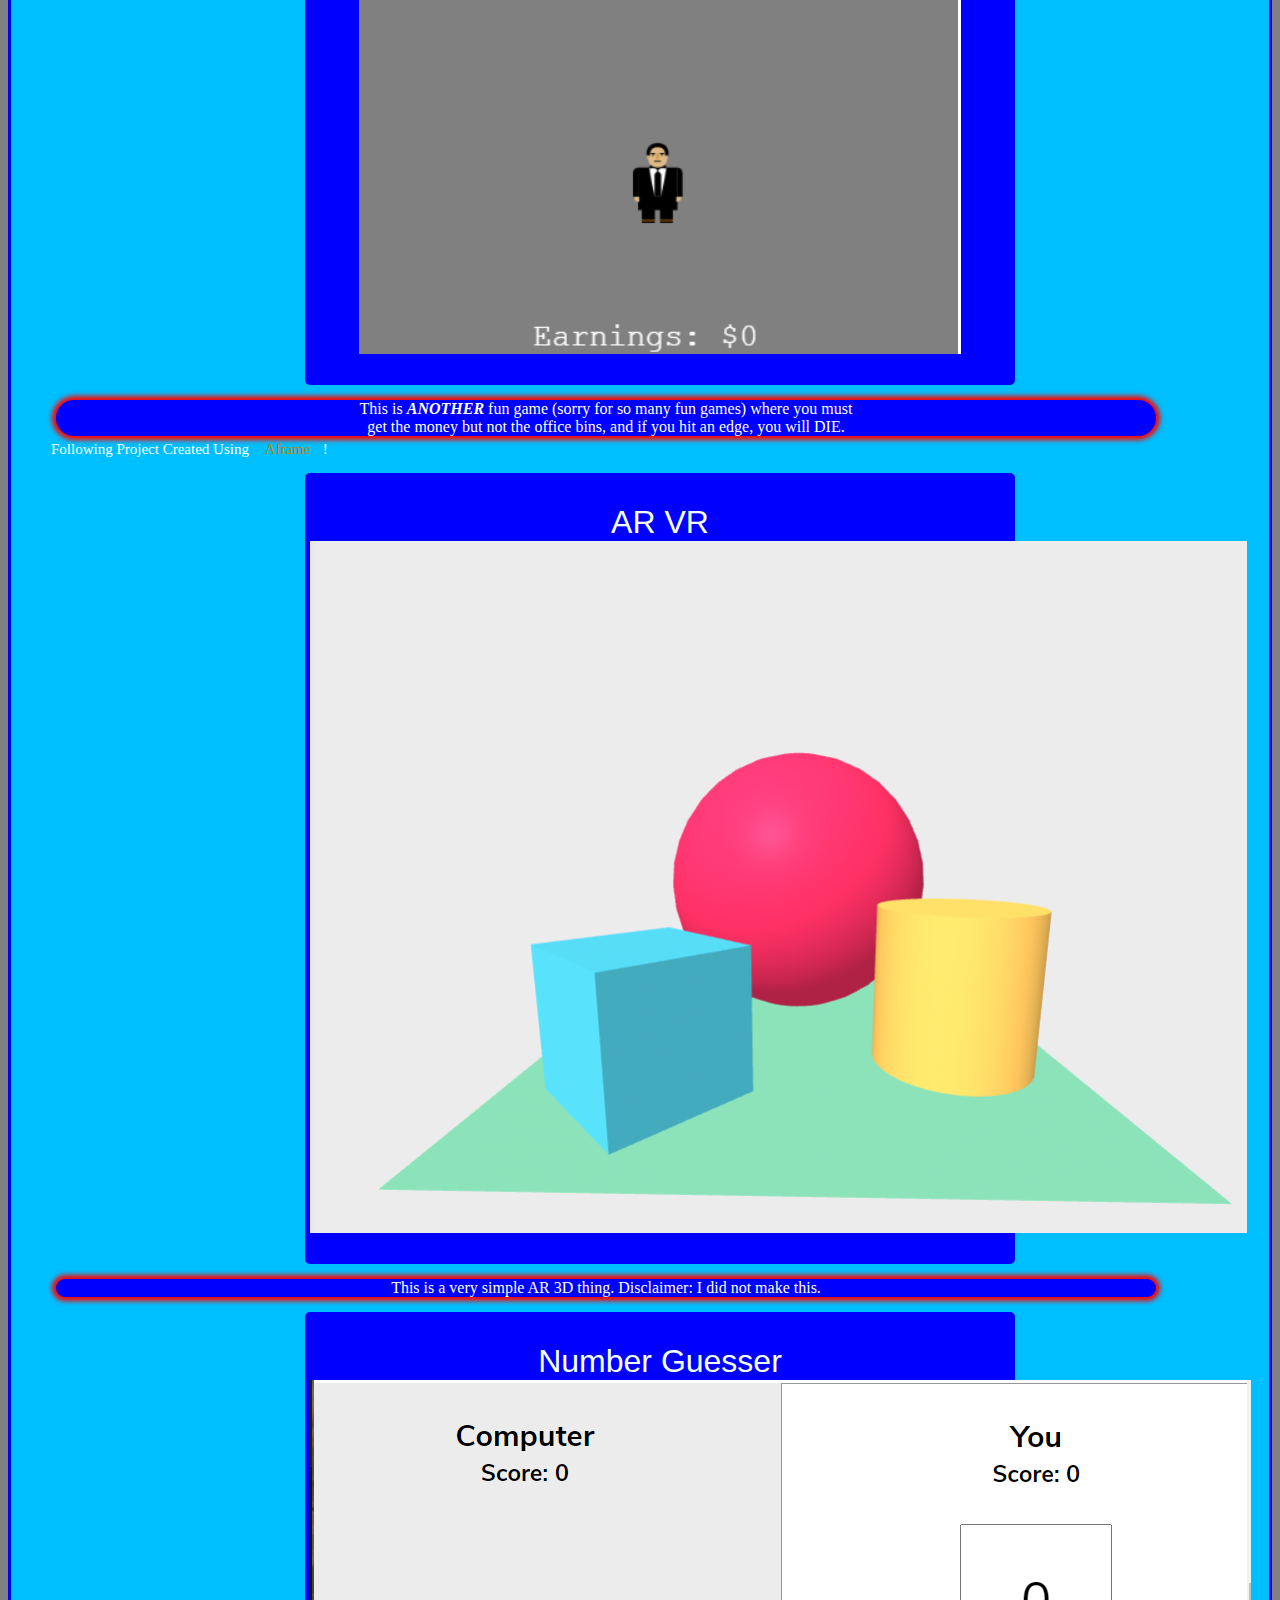
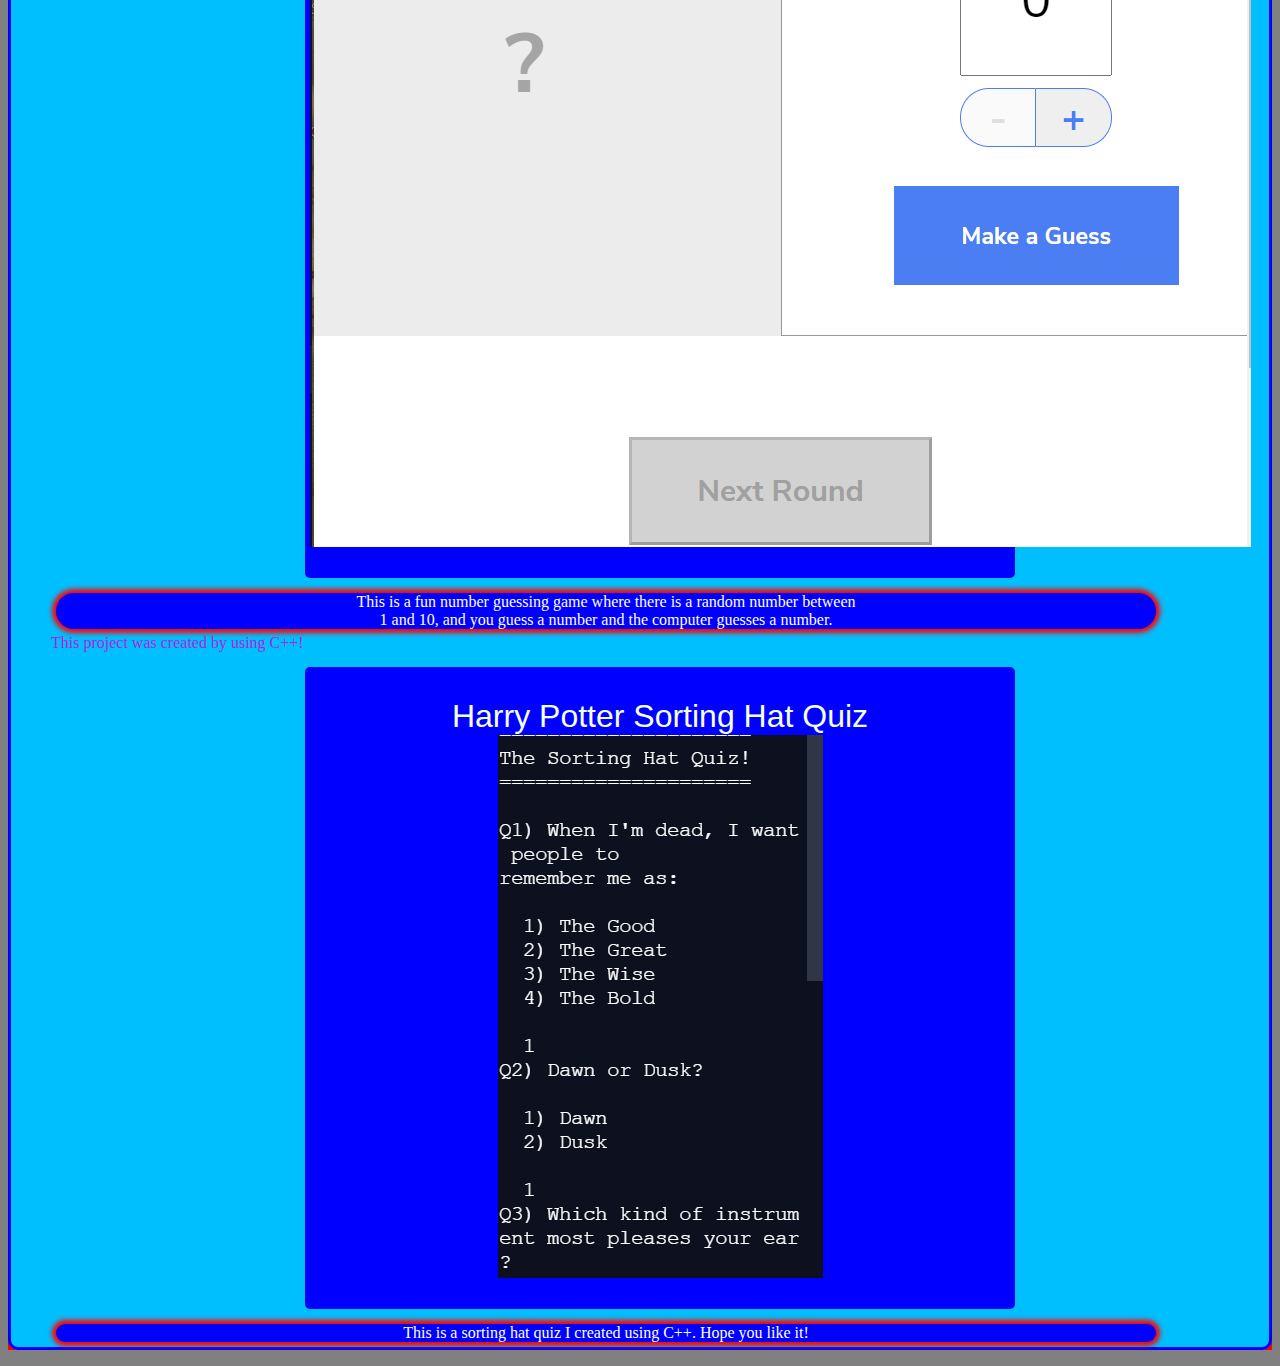
<file: oldSite/projects.html>
<html>
  <head>
    <title>AR199</title>
    <link href="style.css" rel="stylesheet" type="text/css">
    <link rel="shortcut icon" type="image/x-icon" href="DSC09003.JPG" width=10px height=10px/>
  </head>
  <body>
    <nav id="nav">
				<div>
					<h1 style="cursor: pointer; margin-bottom: 0px; text-decoration: dotted;"><a href="https://replit.com/@AR199" target="_blank">@AR199</a></h1>
				</div><!--
				<div>
				<span><a target="_self" href="index.html#home" title="Home">Home</a></span>
				<span><a target="_self" href="about.html" title="About This Website">About</a></span>
				<span><a target="_self" href="projects.html" title="My Projects!">Projects</a></span>
				<span><a target="_self" href="contact.html" title="Contact Me!">Contact</a></span>
			</div>
      -->
				</nav>
<!--<div class="projects" id="projects">-->
  <div style="background-color:red;">



      <center class="projectHeader">My Projects</center>
      <ul>
				<!--Project 1: Python IDE-->
        <a href="https://replit.com/@AR199/Simple-Python-IDE#main.py" target="_blank" class="projectName">A Python IDE
				<img src="IDE.png"></a>
				<p style="margin:0">
					This is a simple Python IDE, which stands for Python Integrated Development Environment. This is still a work in progress (a lot of work in progress), but it's turning out to be awesome!
				</p>				
<div class="PhaserJS-Projects" id="PhaserJS Projects"> 
	<div class="header" style="font-family:Cursive">
		Following Projects Created Using <a id="phaserjsintro"href="https://phaser.io" target="_blank">Phaser.JS</a>!
	</div>
	</div>
				<!-- Project 2: Electric Mouse -->
				<a href="https://electric-mouse.ar199.repl.co/"	target="_blank" class="projectName">Electric Mouse<img src="electricMouse.png"></a>

				<p>
					This is a fun game in which you are the hero <strong>Electric Mouse</strong> and you face against a sinister villain. You must kill all your villains. This was created with <i><a href="https://phaser.io" target="_blank">Phaser.js</a></i>	
				</p>	

				<!-- Project 3: Treasure Hunter -->
				<a href="https://treasure-hunter.ar199.repl.co/"	target="_blank" class="projectName">Treasure Hunter<img src="treasureHunter.png"></a>

				<p>
					This is another fun game in which you need to find the treasure before the computer does.	
				</p>	

				<!-- Project 4: Cube Matcher -->

				<a href="https://cube-matcher.ar199.repl.co/"	target="_blank" class="projectName">Treasure Hunter<img src="cubeMatcher.png"></a>

				<p>
					This is yet another fun game where you have to match all the cubes and get all the cubes before the times runs out (1 minute)
				</p>	


			<!-- Project 5: Business Outfitted Bob -->

				<a href="https://business-outfitted-bob.ar199.repl.co/"	target="_blank" class="projectName">Business Outfitted Bob<img src="businessOutfittedBob.png"></a>

				<p>
					This is <strong><i>ANOTHER</i></strong> fun game (sorry for so many fun games) where you must get the money but not the office bins, and if you hit an edge, you will DIE.
				</p>	

			
	<div class="aframe" id="aframe">
		<div class="header" style="font-family:Cursive">
			Following Project Created Using <a href="https://aframe.io/" target="_blank" id="aframelink">Aframe</a>!
		</div>
			<!-- Project 6: Aframe -->

				<a href="https://aframe-vr-1.ar199.repl.co/"	target="_blank" class="projectName">AR VR<img src="Aframe.png"></a>

				<p>
					This is a very simple AR 3D thing. Disclaimer: I did not make this.
				</p>
	</div>

			<!-- Project 7: Number Guessing Game -->

				<a href="https://number-guesser-super-cool-game.ar199.repl.co/"	target="_blank" class="projectName">Number Guesser<img src="numberguesser.png"></a>

				<p>
					This is a fun number guessing game where there is a random number between 1 and 10, and you guess a number and the computer guesses a number.
				</p>
<div class="cpp" id="cpp">
	<div class="header">
		This project was created by using C++!  
	</div>
	<!-- Project 8: Harry Potter Sorting Hat Quiz -->

				<a href="https://replit.com/@AR199/Hogwarts-Sorting-Hatcpp#main.cpp"	target="_blank" class="projectName">Harry Potter Sorting Hat Quiz<img src="sortinHatQuiz.png"></a>

				<p>
					This is a sorting hat quiz I created using C++. Hope you like it!
				</p>
</div>
		<div class="footer">
      <br>
      <button id="b" class="button" onclick="document.location = 'index.html'">Home</button>
      
      <button id="b1" class="button" onclick="document.location = 'about.html'">About Me</button>

   
      <button id="b2" class="button" onclick="document.location = 'projects.html'">My Projects</button>
      <br>

      <button id="b3" class="button" onclick="document.location = 'contact.html'">Contact Me</button>
      <br>
	  </div>
</body>
</html>
</file>
<file: project-style.css>
@import url('https://fonts.googleapis.com/css2?family=Baloo+2&display=swap');

:root {
	--color-background-1: #0e172f;
	--color-background-2: #2aae41;
	--color-background-3: #e3e3e3;
	--color-foreground-1: #eaeaea;
	--color-foreground-2: #030303;
	--color-link: #217730;
  --color-link-2: #c7c76e;
	--border-radius-small: 12px;
	--border-radius-medium: 25px;
	--border-radius-large: 75px;
	--spacing-half: 5px;
	--spacing-1: 10px;
	--spacing-2: 26px;
	--spacing-3: 35px;
	--spacing-4: 42px;
	--spacing-5: 50px;
}

* {
	margin: 0;
	padding: 0;
	box-sizing: border-box;
}

body, html {
	background: var(--color-background-1) url("https://replit.com/@AR199/CodingCactus#cactus-background.png") repeat 0 0;
	color: var(--color-foreground-1);
	font-family: 'Baloo 2', sans-serif;
	font-size: 20px;
	overflow-x: hidden;
	scroll-behavior: smooth;
}

h1 {
	text-align: center;
	font-size: calc(30px + 3vw);
    font-weight: bold;
    text-shadow:0 1px 0 hsl(174,5%,80%),
                0 2px 0 hsl(174,5%,75%),
                0 3px 0 hsl(174,5%,70%),
                0 4px 0 hsl(174,5%,66%),
                0 5px 0 hsl(174,5%,64%),
                0 6px 0 hsl(174,5%,62%),
                0 7px 0 hsl(174,5%,61%),
                0 8px 0 hsl(174,5%,60%),
                0 0 5px rgba(0,0,0,.05),
                0 1px 3px rgba(0,0,0,.2),
                0 3px 5px rgba(0,0,0,.2),
                0 5px 10px rgba(0,0,0,.2),
                0 10px 10px rgba(0,0,0,.2),
                0 20px 20px rgba(0,0,0,.3);
}


h3 {
	margin: var(--spacing-half) 0;
	font-size: 25px;
}

h4 {
	font-size: 22px;
	border-bottom: 1px solid rgba(255, 255, 255, 0.3);
}

header p {
    padding: 10px 0;
}

p {
	line-height: 25px;
}

ul {
	margin-left: var(--spacing-4);
}

a {
	color: var(--color-link);
	text-decoration: none;
	font-weight: bold;
}

a:hover {
	text-decoration: underline;
}

header a, footer a{
	color: var(--color-link-2);
}

.links {
	line-break: anywhere;
}

header {
	padding: 30px 50px;
	padding-bottom: 60px; 
	background-color: var(--color-background-2);
	border-bottom-left-radius: var(--border-radius-medium);
	border-bottom-right-radius: var(--border-radius-medium);
	margin-bottom: var(--spacing-3);
    background: linear-gradient(to right, #0A6636, #2AD948);
}

.AR199{
    display: flex;
    align-items: center;
    justify-content: space-evenly;
    flex-wrap: wrap;
}

main div:nth-child(odd) {
	background-color: var(--color-background-3);
	color: var(--color-foreground-2);
	width: 66%;
	border: 3px solid var(--color-background-2);
	border-left: none;
	border-top-right-radius: var(--border-radius-large);
	border-bottom-right-radius: var(--border-radius-large);
	padding: calc(var(--border-radius-large) / 2);
	margin-top: var(--spacing-3);
	margin-bottom: var(--spacing-3);
	opacity: 0.3;
	margin-left: -66%;
	transition: margin-left 1s ease, opacity 2s ease;
}

main div:nth-child(even) {
	text-align: right;
	background-color: var(--color-background-3);
	color: var(--color-foreground-2);
	width: 66%;
	border: 3px solid var(--color-background-2);
	border-right: none;
	border-top-left-radius: var(--border-radius-large);
	border-bottom-left-radius: var(--border-radius-large);
	padding: calc(var(--border-radius-large) / 2);
	opacity: 0.3;
	margin-left: 134%;
	margin-top: var(--spacing-3);
	margin-bottom: var(--spacing-3);
	transition: margin-left 1s ease, opacity 2s ease;
}

main div:nth-child(odd).show {
	opacity: 1;
	margin-left: 0;
}

main div:nth-child(even).show {
	opacity: 1;
	margin-left: 34%;
}

footer {
	padding: calc(var(--border-radius-medium) / 2) 50px;
	background-color: var(--color-background-2);
	border-top-left-radius: var(--border-radius-medium);
	border-top-right-radius: var(--border-radius-medium);
	margin-top: var(--spacing-3);
    background: linear-gradient(to right, #0A6636, #2AD948);
}

img {
    height: 300px;
	max-width: 100%;
	display: block;
	margin: 20px;
	border-radius: var(--border-radius-small);
	padding: var(--border-radius-small);
	background-color: white;
    transition: .2s;
    box-shadow: 0 1px 0 hsl(174,5%,80%),
                0 2px 0 hsl(174,5%,75%),
                0 3px 0 hsl(174,5%,70%),
                0 4px 0 hsl(174,5%,66%),
                0 5px 0 hsl(174,5%,64%),
                0 6px 0 hsl(174,5%,62%),
                0 7px 0 hsl(174,5%,61%),
                0 8px 0 hsl(174,5%,60%),
                0 0 5px rgba(0,0,0,.05),
                0 5px 10px rgba(0,0,0,.2),
                0 10px 10px rgba(0,0,0,.2),
                0 20px 20px rgba(0,0,0,.3);
}

@media only screen and (max-width: 480px) {
	img {height: auto; width: 100% !important; margin: 17px; margin-top: 20px !important; margin-bottom: 20px !important;}
	h1 {font-size: calc(24px + 2vw);}
	a {white-space: normal;}
	header {padding: 10px;}
	footer {padding: 20px}
	main > div {
		padding: var(--spacing-1) !important;
		width: 90% !important;
	}
	main div:nth-child(odd) {margin-left: -90%;}
	main div:nth-child(even) {margin-left: 190%;}
	main div:nth-child(even).show {margin-left: 10%;}
}

body::-webkit-scrollbar {
	width: 5px;
	background: inherit;
}

body::-webkit-scrollbar-track {
	width: 5px;
	background: #FFFFFF;
}

body::-webkit-scrollbar-thumb {
	width: 5px;
	background: rgb(37, 126, 126);
}

::selection {
	background: rgb(165, 201, 191);
}
</file>
<file: oldSite/style.css>
abbr {
  text-decoration:none;
}

#b {
  margin-right:50px
}

#b1 {
  margin-right:50px;
    
}


.button:active {
  background-color: #FEC601;
  box-shadow: 0 5px #666;
  transform: translateY(4px);
}



	.button:hover {
	-webkit-transform: scale(1.5, 1.5);
	transform: scale(1.5, 1.5);
  background-color: #267DF8 
}
#b2 {
    margin-right:50px;
}

a:hover {
  color: blue;
  background-color: darkseagreen;
  border-radius: 5px;
}
#b3 {
    margin-right:50px;
}

.footer {
    position: fixed;
    left: 0;
    bottom: 0;
    border: 3.7px outset #2364AA;
    width: 100%;
    height: 75px;
    background-color: #26F2F8;
    color: white;
    text-align: center;
} 


   .button {
  padding: 15px 25px;
  font-size: 24px;
  text-align: center;
  cursor: pointer;
  outline: none;
  color: #fff;
  background-color: #3DF908;
  border: 3.7px outset #3A08F9;
  border-radius: 15px;
  box-shadow: 0 9px #999;
	
	/* position: relative; */
	top: 0px;
	bottom: 20px;

}
.navbar {
      position: fixed;
    left: 0;
    bottom: 0;
    border: 3.7px outset #2364AA;
    width: 100%;
    height: 75px;
    background-color: #26F2F8;
    color: white;
    text-align: center;
}
/* Style the links inside the navigation bar */
nav a {
  float:left;
  color: white;
  text-align: center;
  padding: 14px 16px;
  text-decoration: none;
  font-size: 17px;
  word-wrap: break-word;
}
html{background:gray;}

ul p {
  width: 500px;
  text-align:center;
  padding-left: 300;
  padding-right:300;
}
li a:hover:not(.active) {
background-color: #111;
}

/* Change the color of links on hover */
nav a:hover {
  background-color: #ddd;
  color: black;
  position:sticky;
}

/* Add a color to the active/current link */
nav a:active {
  background-color: #4CAF50;
  color: white;
}

.main {
margin-top: 30px; 
}
html{
  scroll-behavior:smooth;
}

:root {
	--fd: #112;
	--fl: #eee;
	--bd: #ccc;
	--cp: #6d9eeb;
	--cs: #ebbb6d;
	--cu: #cedff8;
	--ca: #ddf7fa;
	--cb: #ebe5fb;
	--cc: #f4e6fb;

	scroll-behavior: smooth;
}
nav a:hover {
	color: var(--cp);
}
.main {
margin-bottom: 30px; 
}

h1{
   color:white;
   font-family: Cursive; 
   text-align:center;
}
h2 {
 color:orange;
 background-color:firebrick;
 font-family:cursive;
 font-size:22px;
 text-align:center;
  transition: transform 1s;
  transition: filter 1s;
  transition: all 1s ease-in-out;
 border-radius: 10px;
 filter: drop-shadow(10px 5px 0.2rem rgba(236, 217, 203, 0.7))
}

h2:hover {
  background-color:orange;
  color:firebrick;
  box-shadow:4px 4px;
  transform: rotate(5deg);

}

.question{
    caret-color: firebrick;
}
footer{
   font-size: xx-small;
}
#repl {
    display: block;
    width: 300px;
    padding: 31px 5px;
    margin: 5% auto 1px auto;
    background-color: orange;
    text-align: center;
    font-family: Helvetica;
    font-size: 32px;
    color: MintCream;
    transition-property:background-color;
    transition-duration:500ms;
		text-decoration: dotted;
		box-shadow: 0px 0px 5px 4px orange;
		border-radius: 15px;
  }
#repl:hover {
	background-color: green;
	color: beige;
	box-shadow: 0px 0px 5px 4px green;
}

div {
	display: block;
}



p {
    text-align:center;
    color: white;
    background: blue;
    font-family: 'Comic Sans MS';
    box-shadow: 0px 0px 5px 4px red;
    border-radius: 20px;
		transition-property:background-color;
    transition-duration:800ms;
    margin:1% 1%;
}

p:hover {
	background-color:blanchedalmond;

	color: black;
	box-shadow: 0px 0px 5px 4px orangered;
}

div p {
  margin: 5px 5px;
}
.projectName{
		display: block;
    width: 700px;
    padding: 31px 5px;
    border-radius: 5px;
    margin: 15px auto;
    background-color:blue;
    text-align: center;
    font-family: 'Helvetica';
    font-size: 32px;
    color: MintCream;
   transition: transform 1s;
  transition: filter 1s;
  transition: all 2s ease-in-out;
		text-decoration: dotted;
    transition: transform .8s ease-in-out;
}

.projectName:hover{
  background-color:aqua;
  filter: saturate(0.2);
  transform:scale(1.1);
}


.projectHeader {
	font-family: fantasy;
  color:black;
	text-align:center;
	font-size: 30px;	
	display: block;
	width:100px;
	padding: 10px 5px;
	border-radius: 5px;
	margin: 20% auto;
	background-color: blueviolet;
  transition-property:background-color;
	text-decoration: dotted;
	box-shadow: 0px 0px 5px 4px blueviolet;
  transition:ease-in;
}

.projectHeader:hover {
  background-color: black;
	color: blueviolet;
  transition-property:background-color;
  transition-duration:500ms;
	box-shadow: 0px 0px 5px 4px black; 
}

header {
	margin: 0;
	padding: 0;
}


span a{
		display: inline-block;
    width: 135px;
    padding: 50px 5px;
    border-radius: 10px;
    margin: 10% auto;
    background-color:blue;
    text-align: center;
    font-family: 'Helvetica';
    font-size: 32px;
    color: MintCream;
    transition-property:background-color;
    transition-duration:800ms;
		transition-timing-function:linear;
		text-decoration: dotted;
    
}

span a:hover {
		background-color: aqua;
		color: black;
    box-shadow: 4px 4px;
}

#phaserjsintro {
	color:darkgoldenrod;
	text-decoration:dotted;
}

#aframelink {
	color: darkgoldenrod;
	text-decoration:dotted;
	margin: 1% 1%;
}

.aframe .header{
  font-family:cursive;
  font-size:15px;
  color: white;
}

.PhaserJS-Projects .header {
  font-family:cursive;
  font-size:15px;
  color: white;
}

.projectName p {
  margin: 0% 0%;
  
}


img {
  margin:0px 0px;
}

#something {
  list-style-type: none;
  margin: 0;
  padding: 0;

}

ul {
  border: 3px solid blue;
  border-radius: 10px;
  background-color: deepskyblue;
  color: #AF1FE4 ;
}
h3 {
  color:white;
}

nav, .nav {
overflow: hidden;

top: 0; 
width: 100%; 
}


nav a {
float: left;
display: block;
color: #f2f2f2;
text-align: center;
padding: 14px 16px;
text-decoration: none;
}


nav a:hover {
background: #ddd;
color: black;
}

.main {
margin-top: 30px; 
}
</file>
